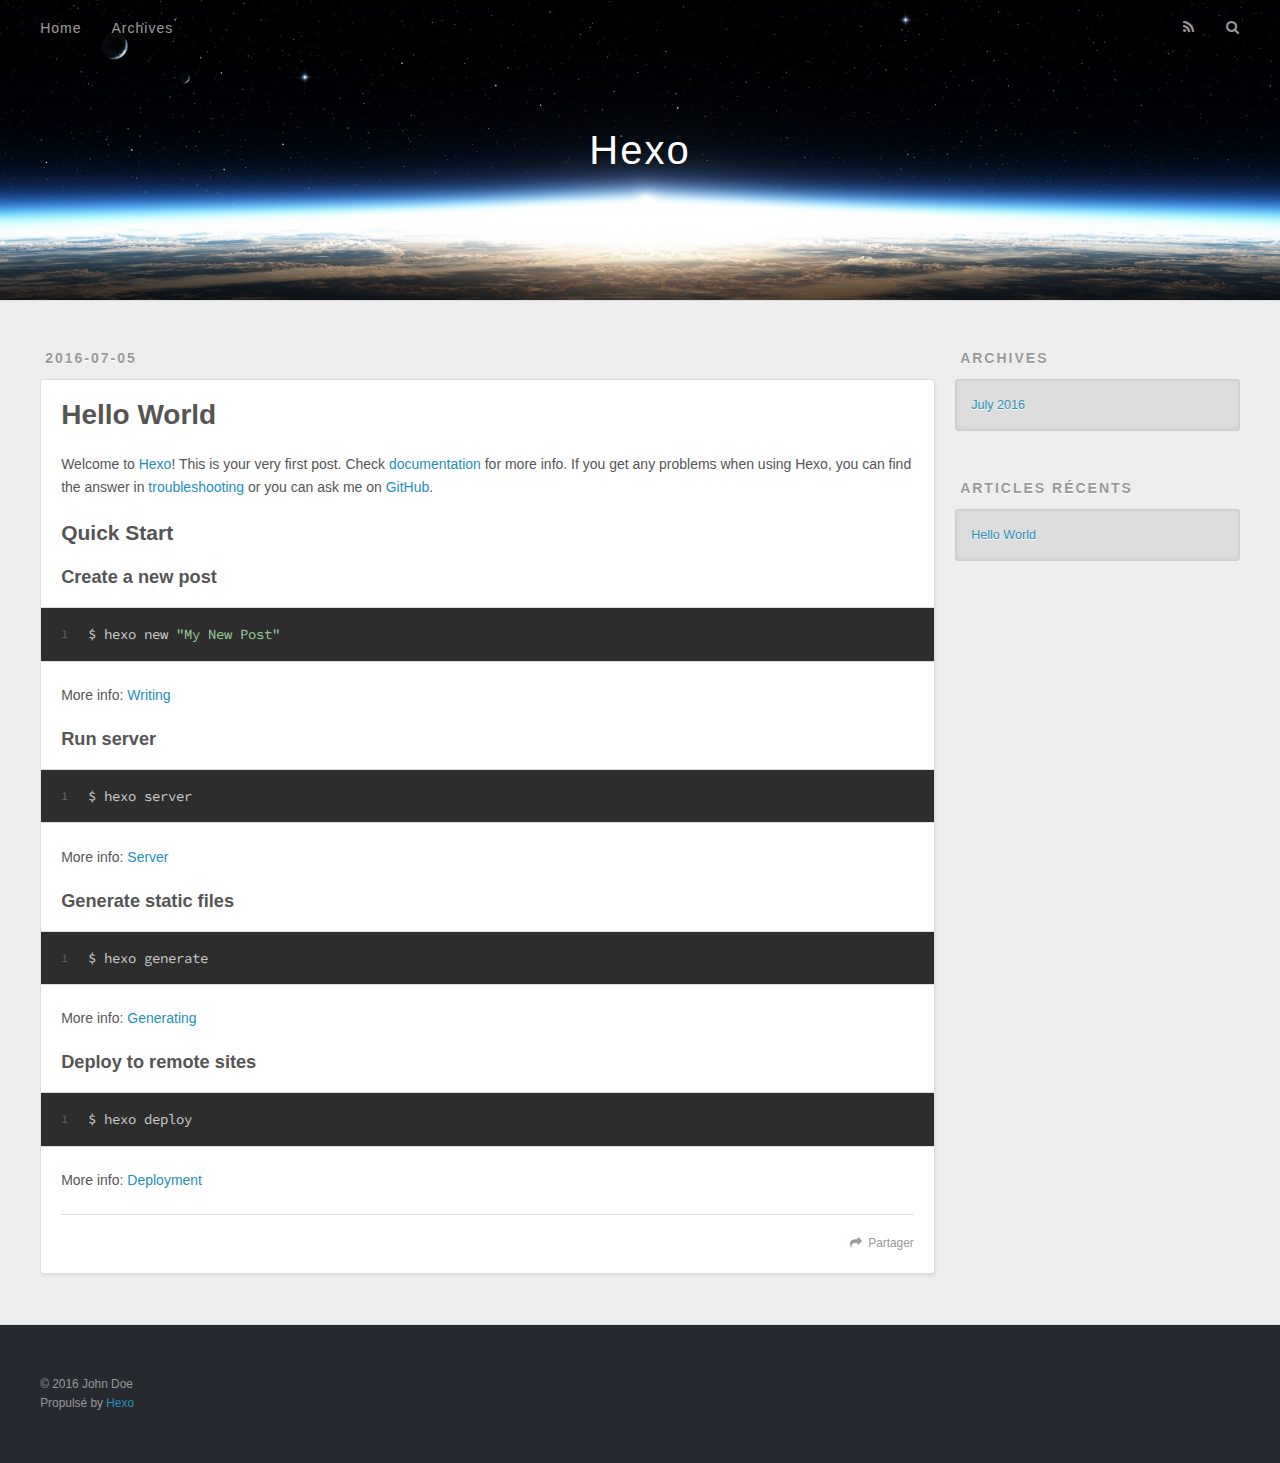
<file: index.html>
<!DOCTYPE html>
<html>
<head>
  <meta charset="utf-8">
  
  <title>Hexo</title>
  <meta name="viewport" content="width=device-width, initial-scale=1, maximum-scale=1">
  <meta property="og:type" content="website">
<meta property="og:title" content="Hexo">
<meta property="og:url" content="http://yoursite.com/index.html">
<meta property="og:site_name" content="Hexo">
<meta name="twitter:card" content="summary">
<meta name="twitter:title" content="Hexo">
  
    <link rel="alternate" href="/atom.xml" title="Hexo" type="application/atom+xml">
  
  
    <link rel="icon" href="/favicon.png">
  
  
    <link href="//fonts.googleapis.com/css?family=Source+Code+Pro" rel="stylesheet" type="text/css">
  
  <link rel="stylesheet" href="/css/style.css">
  

</head>

<body>
  <div id="container">
    <div id="wrap">
      <header id="header">
  <div id="banner"></div>
  <div id="header-outer" class="outer">
    <div id="header-title" class="inner">
      <h1 id="logo-wrap">
        <a href="/" id="logo">Hexo</a>
      </h1>
      
    </div>
    <div id="header-inner" class="inner">
      <nav id="main-nav">
        <a id="main-nav-toggle" class="nav-icon"></a>
        
          <a class="main-nav-link" href="/">Home</a>
        
          <a class="main-nav-link" href="/archives">Archives</a>
        
      </nav>
      <nav id="sub-nav">
        
          <a id="nav-rss-link" class="nav-icon" href="/atom.xml" title="Flux RSS"></a>
        
        <a id="nav-search-btn" class="nav-icon" title="Rechercher"></a>
      </nav>
      <div id="search-form-wrap">
        <form action="//google.com/search" method="get" accept-charset="UTF-8" class="search-form"><input type="search" name="q" results="0" class="search-form-input" placeholder="Search"><button type="submit" class="search-form-submit">&#xF002;</button><input type="hidden" name="sitesearch" value="http://yoursite.com"></form>
      </div>
    </div>
  </div>
</header>
      <div class="outer">
        <section id="main">
  
    <article id="post-hello-world" class="article article-type-post" itemscope itemprop="blogPost">
  <div class="article-meta">
    <a href="/2016/07/05/hello-world/" class="article-date">
  <time datetime="2016-07-05T01:57:04.164Z" itemprop="datePublished">2016-07-05</time>
</a>
    
  </div>
  <div class="article-inner">
    
    
      <header class="article-header">
        
  
    <h1 itemprop="name">
      <a class="article-title" href="/2016/07/05/hello-world/">Hello World</a>
    </h1>
  

      </header>
    
    <div class="article-entry" itemprop="articleBody">
      
        <p>Welcome to <a href="https://hexo.io/" target="_blank" rel="external">Hexo</a>! This is your very first post. Check <a href="https://hexo.io/docs/" target="_blank" rel="external">documentation</a> for more info. If you get any problems when using Hexo, you can find the answer in <a href="https://hexo.io/docs/troubleshooting.html" target="_blank" rel="external">troubleshooting</a> or you can ask me on <a href="https://github.com/hexojs/hexo/issues" target="_blank" rel="external">GitHub</a>.</p>
<h2 id="Quick-Start"><a href="#Quick-Start" class="headerlink" title="Quick Start"></a>Quick Start</h2><h3 id="Create-a-new-post"><a href="#Create-a-new-post" class="headerlink" title="Create a new post"></a>Create a new post</h3><figure class="highlight bash"><table><tr><td class="gutter"><pre><div class="line">1</div></pre></td><td class="code"><pre><div class="line">$ hexo new <span class="string">"My New Post"</span></div></pre></td></tr></table></figure>
<p>More info: <a href="https://hexo.io/docs/writing.html" target="_blank" rel="external">Writing</a></p>
<h3 id="Run-server"><a href="#Run-server" class="headerlink" title="Run server"></a>Run server</h3><figure class="highlight bash"><table><tr><td class="gutter"><pre><div class="line">1</div></pre></td><td class="code"><pre><div class="line">$ hexo server</div></pre></td></tr></table></figure>
<p>More info: <a href="https://hexo.io/docs/server.html" target="_blank" rel="external">Server</a></p>
<h3 id="Generate-static-files"><a href="#Generate-static-files" class="headerlink" title="Generate static files"></a>Generate static files</h3><figure class="highlight bash"><table><tr><td class="gutter"><pre><div class="line">1</div></pre></td><td class="code"><pre><div class="line">$ hexo generate</div></pre></td></tr></table></figure>
<p>More info: <a href="https://hexo.io/docs/generating.html" target="_blank" rel="external">Generating</a></p>
<h3 id="Deploy-to-remote-sites"><a href="#Deploy-to-remote-sites" class="headerlink" title="Deploy to remote sites"></a>Deploy to remote sites</h3><figure class="highlight bash"><table><tr><td class="gutter"><pre><div class="line">1</div></pre></td><td class="code"><pre><div class="line">$ hexo deploy</div></pre></td></tr></table></figure>
<p>More info: <a href="https://hexo.io/docs/deployment.html" target="_blank" rel="external">Deployment</a></p>

      
    </div>
    <footer class="article-footer">
      <a data-url="http://yoursite.com/2016/07/05/hello-world/" data-id="ciq8wbolp0000ks9uzpxs6d3t" class="article-share-link">Partager</a>
      
      
    </footer>
  </div>
  
</article>


  

</section>
        
          <aside id="sidebar">
  
    

  
    

  
    
  
    
  <div class="widget-wrap">
    <h3 class="widget-title">Archives</h3>
    <div class="widget">
      <ul class="archive-list"><li class="archive-list-item"><a class="archive-list-link" href="/archives/2016/07/">July 2016</a></li></ul>
    </div>
  </div>


  
    
  <div class="widget-wrap">
    <h3 class="widget-title">Articles récents</h3>
    <div class="widget">
      <ul>
        
          <li>
            <a href="/2016/07/05/hello-world/">Hello World</a>
          </li>
        
      </ul>
    </div>
  </div>

  
</aside>
        
      </div>
      <footer id="footer">
  
  <div class="outer">
    <div id="footer-info" class="inner">
      &copy; 2016 John Doe<br>
      Propulsé by <a href="http://hexo.io/" target="_blank">Hexo</a>
    </div>
  </div>
</footer>
    </div>
    <nav id="mobile-nav">
  
    <a href="/" class="mobile-nav-link">Home</a>
  
    <a href="/archives" class="mobile-nav-link">Archives</a>
  
</nav>
    

<script src="//ajax.googleapis.com/ajax/libs/jquery/2.0.3/jquery.min.js"></script>


  <link rel="stylesheet" href="/fancybox/jquery.fancybox.css">
  <script src="/fancybox/jquery.fancybox.pack.js"></script>


<script src="/js/script.js"></script>

  </div>
</body>
</html>
</file>
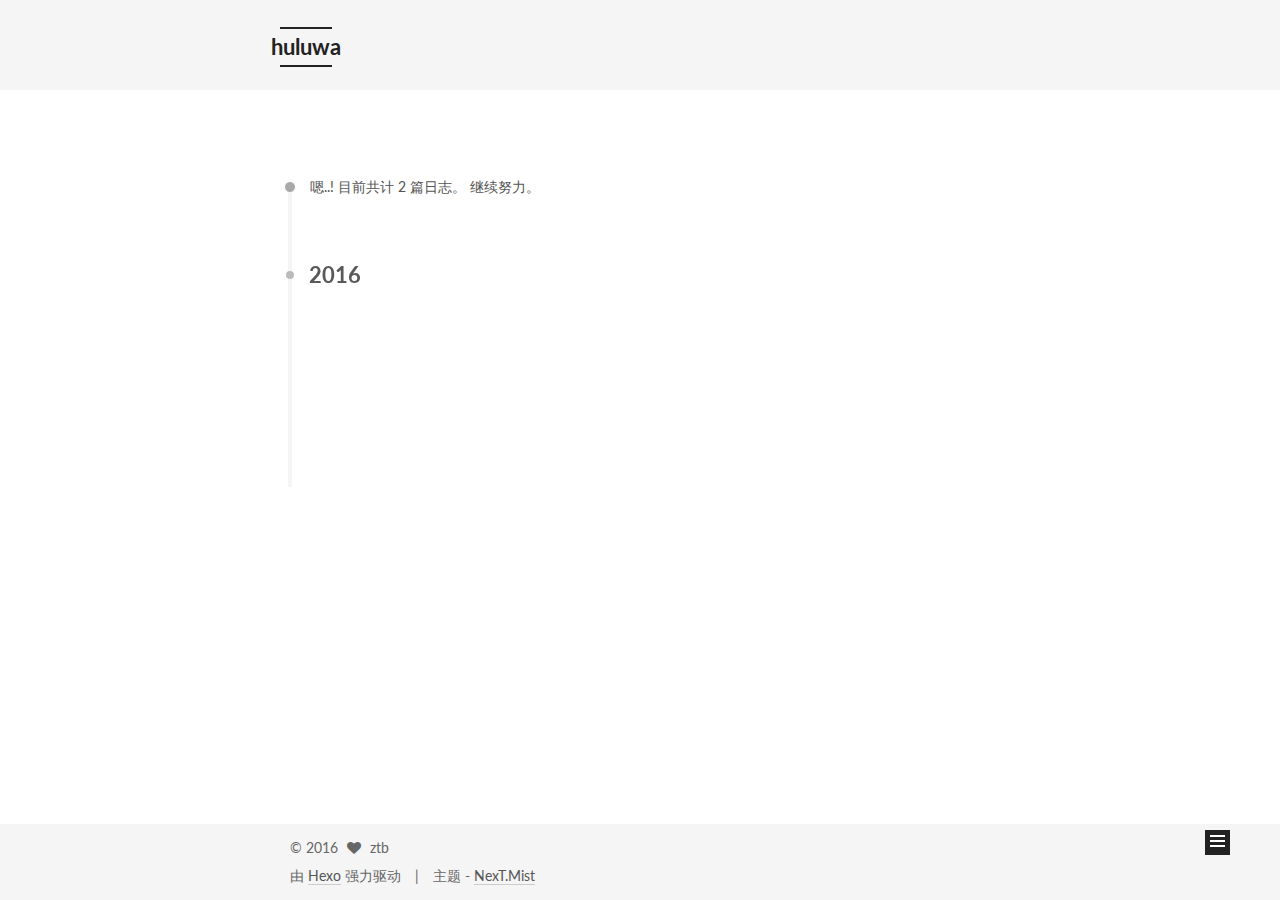
<file: archives/index.html>
<!doctype html>



  


<html class="theme-next mist use-motion">
<head>
  <meta charset="UTF-8"/>
<meta http-equiv="X-UA-Compatible" content="IE=edge,chrome=1" />
<meta name="viewport" content="width=device-width, initial-scale=1, maximum-scale=1"/>



<meta http-equiv="Cache-Control" content="no-transform" />
<meta http-equiv="Cache-Control" content="no-siteapp" />












  
  
  <link href="/vendors/fancybox/source/jquery.fancybox.css?v=2.1.5" rel="stylesheet" type="text/css" />




  
  
  
  

  
    
    
  

  

  

  

  

  
    
    
    <link href="//fonts.googleapis.com/css?family=Lato:300,300italic,400,400italic,700,700italic&subset=latin,latin-ext" rel="stylesheet" type="text/css">
  






<link href="/vendors/font-awesome/css/font-awesome.min.css?v=4.4.0" rel="stylesheet" type="text/css" />

<link href="/css/main.css?v=5.0.1" rel="stylesheet" type="text/css" />


  <meta name="keywords" content="Hexo, NexT" />








  <link rel="shortcut icon" type="image/x-icon" href="/favicon.ico?v=5.0.1" />






<meta name="description" content="不要拿我的益达！">
<meta property="og:type" content="website">
<meta property="og:title" content="huluwa">
<meta property="og:url" content="http://yoursite.com/archives/index.html">
<meta property="og:site_name" content="huluwa">
<meta property="og:description" content="不要拿我的益达！">
<meta name="twitter:card" content="summary">
<meta name="twitter:title" content="huluwa">
<meta name="twitter:description" content="不要拿我的益达！">



<script type="text/javascript" id="hexo.configuration">
  var NexT = window.NexT || {};
  var CONFIG = {
    scheme: 'Mist',
    sidebar: {"position":"left","display":"post"},
    fancybox: true,
    motion: true,
    duoshuo: {
      userId: 0,
      author: '博主'
    }
  };
</script>




  <link rel="canonical" href="http://yoursite.com/archives/"/>

  <title> 归档 | huluwa </title>
</head>

<body itemscope itemtype="http://schema.org/WebPage" lang="zh-Hans">

  










  
  
    
  

  <div class="container one-collumn sidebar-position-left  page-archive  ">
    <div class="headband"></div>

    <header id="header" class="header" itemscope itemtype="http://schema.org/WPHeader">
      <div class="header-inner"><div class="site-meta ">
  

  <div class="custom-logo-site-title">
    <a href="/"  class="brand" rel="start">
      <span class="logo-line-before"><i></i></span>
      <span class="site-title">huluwa</span>
      <span class="logo-line-after"><i></i></span>
    </a>
  </div>
  <p class="site-subtitle"></p>
</div>

<div class="site-nav-toggle">
  <button>
    <span class="btn-bar"></span>
    <span class="btn-bar"></span>
    <span class="btn-bar"></span>
  </button>
</div>

<nav class="site-nav">
  

  
    <ul id="menu" class="menu">
      
        
        <li class="menu-item menu-item-home">
          <a href="/" rel="section">
            
              <i class="menu-item-icon fa fa-fw fa-home"></i> <br />
            
            首页
          </a>
        </li>
      
        
        <li class="menu-item menu-item-categories">
          <a href="/categories" rel="section">
            
              <i class="menu-item-icon fa fa-fw fa-th"></i> <br />
            
            分类
          </a>
        </li>
      
        
        <li class="menu-item menu-item-about">
          <a href="/about" rel="section">
            
              <i class="menu-item-icon fa fa-fw fa-user"></i> <br />
            
            关于
          </a>
        </li>
      
        
        <li class="menu-item menu-item-archives">
          <a href="/archives" rel="section">
            
              <i class="menu-item-icon fa fa-fw fa-archive"></i> <br />
            
            归档
          </a>
        </li>
      
        
        <li class="menu-item menu-item-tags">
          <a href="/tags" rel="section">
            
              <i class="menu-item-icon fa fa-fw fa-tags"></i> <br />
            
            标签
          </a>
        </li>
      

      
    </ul>
  

  
</nav>

 </div>
    </header>

    <main id="main" class="main">
      <div class="main-inner">
        <div class="content-wrap">
          <div id="content" class="content">
            

  <section id="posts" class="posts-collapse">
    <span class="archive-move-on"></span>

    <span class="archive-page-counter">
      
      
      
        
      
      嗯..! 目前共计 2 篇日志。 继续努力。
    </span>

    

      
      
      

      
        
        <div class="collection-title">
          <h2 class="archive-year motion-element" id="archive-year-2016">2016</h2>
        </div>
      
      

      

  <article class="post post-type-normal" itemscope itemtype="http://schema.org/Article">
    <header class="post-header">

      <h1 class="post-title">
        
            <a class="post-title-link" href="/2016/07/05/markdownnnnnnn/" itemprop="url">
              
                <span itemprop="name">markdown学习</span>
              
            </a>
        
      </h1>

      <div class="post-meta">
        <time class="post-time" itemprop="dateCreated"
              datetime="2016-07-05T16:13:37+08:00"
              content="2016-07-05" >
          07-05
        </time>
      </div>

    </header>
  </article>



    

      
      
      

      
      

      

  <article class="post post-type-normal" itemscope itemtype="http://schema.org/Article">
    <header class="post-header">

      <h1 class="post-title">
        
            <a class="post-title-link" href="/2016/07/05/hello-world/" itemprop="url">
              
                <span itemprop="name">Hello World</span>
              
            </a>
        
      </h1>

      <div class="post-meta">
        <time class="post-time" itemprop="dateCreated"
              datetime="2016-07-05T09:57:04+08:00"
              content="2016-07-05" >
          07-05
        </time>
      </div>

    </header>
  </article>



    

  </section>

  



          </div>
          


          

        </div>
        
          
  
  <div class="sidebar-toggle">
    <div class="sidebar-toggle-line-wrap">
      <span class="sidebar-toggle-line sidebar-toggle-line-first"></span>
      <span class="sidebar-toggle-line sidebar-toggle-line-middle"></span>
      <span class="sidebar-toggle-line sidebar-toggle-line-last"></span>
    </div>
  </div>

  <aside id="sidebar" class="sidebar">
    <div class="sidebar-inner">

      

      

      <section class="site-overview sidebar-panel  sidebar-panel-active ">
        <div class="site-author motion-element" itemprop="author" itemscope itemtype="http://schema.org/Person">
          <img class="site-author-image" itemprop="image"
               src="/images/avatar.jpg"
               alt="ztb" />
          <p class="site-author-name" itemprop="name">ztb</p>
          <p class="site-description motion-element" itemprop="description">不要拿我的益达！</p>
        </div>
        <nav class="site-state motion-element">
          <div class="site-state-item site-state-posts">
            <a href="/archives">
              <span class="site-state-item-count">2</span>
              <span class="site-state-item-name">日志</span>
            </a>
          </div>

          

          

        </nav>

        

        <div class="links-of-author motion-element">
          
            
              <span class="links-of-author-item">
                <a href="https://github.com/hu1uwa" target="_blank" title="GitHub">
                  
                    <i class="fa fa-fw fa-github"></i>
                  
                  GitHub
                </a>
              </span>
            
              <span class="links-of-author-item">
                <a href="http://weibo.com/2823082517/info" target="_blank" title="微博">
                  
                    <i class="fa fa-fw fa-weibo"></i>
                  
                  微博
                </a>
              </span>
            
          
        </div>

        
        

        
        

      </section>

      

    </div>
  </aside>


        
      </div>
    </main>

    <footer id="footer" class="footer">
      <div class="footer-inner">
        <div class="copyright" >
  
  &copy; 
  <span itemprop="copyrightYear">2016</span>
  <span class="with-love">
    <i class="fa fa-heart"></i>
  </span>
  <span class="author" itemprop="copyrightHolder">ztb</span>
</div>

<div class="powered-by">
  由 <a class="theme-link" href="http://hexo.io">Hexo</a> 强力驱动
</div>

<div class="theme-info">
  主题 -
  <a class="theme-link" href="https://github.com/iissnan/hexo-theme-next">
    NexT.Mist
  </a>
</div>

        

        
      </div>
    </footer>

    <div class="back-to-top">
      <i class="fa fa-arrow-up"></i>
    </div>
  </div>

  

<script type="text/javascript">
  if (Object.prototype.toString.call(window.Promise) !== '[object Function]') {
    window.Promise = null;
  }
</script>









  



  
  <script type="text/javascript" src="/vendors/jquery/index.js?v=2.1.3"></script>

  
  <script type="text/javascript" src="/vendors/fastclick/lib/fastclick.min.js?v=1.0.6"></script>

  
  <script type="text/javascript" src="/vendors/jquery_lazyload/jquery.lazyload.js?v=1.9.7"></script>

  
  <script type="text/javascript" src="/vendors/velocity/velocity.min.js?v=1.2.1"></script>

  
  <script type="text/javascript" src="/vendors/velocity/velocity.ui.min.js?v=1.2.1"></script>

  
  <script type="text/javascript" src="/vendors/fancybox/source/jquery.fancybox.pack.js?v=2.1.5"></script>


  


  <script type="text/javascript" src="/js/src/utils.js?v=5.0.1"></script>

  <script type="text/javascript" src="/js/src/motion.js?v=5.0.1"></script>



  
  

  
  
    <script type="text/javascript" id="motion.page.archive">
      $('.archive-year').velocity('transition.slideLeftIn');
    </script>
  


  


  <script type="text/javascript" src="/js/src/bootstrap.js?v=5.0.1"></script>



  



  




  
  
  

  

  

</body>
</html>
</file>
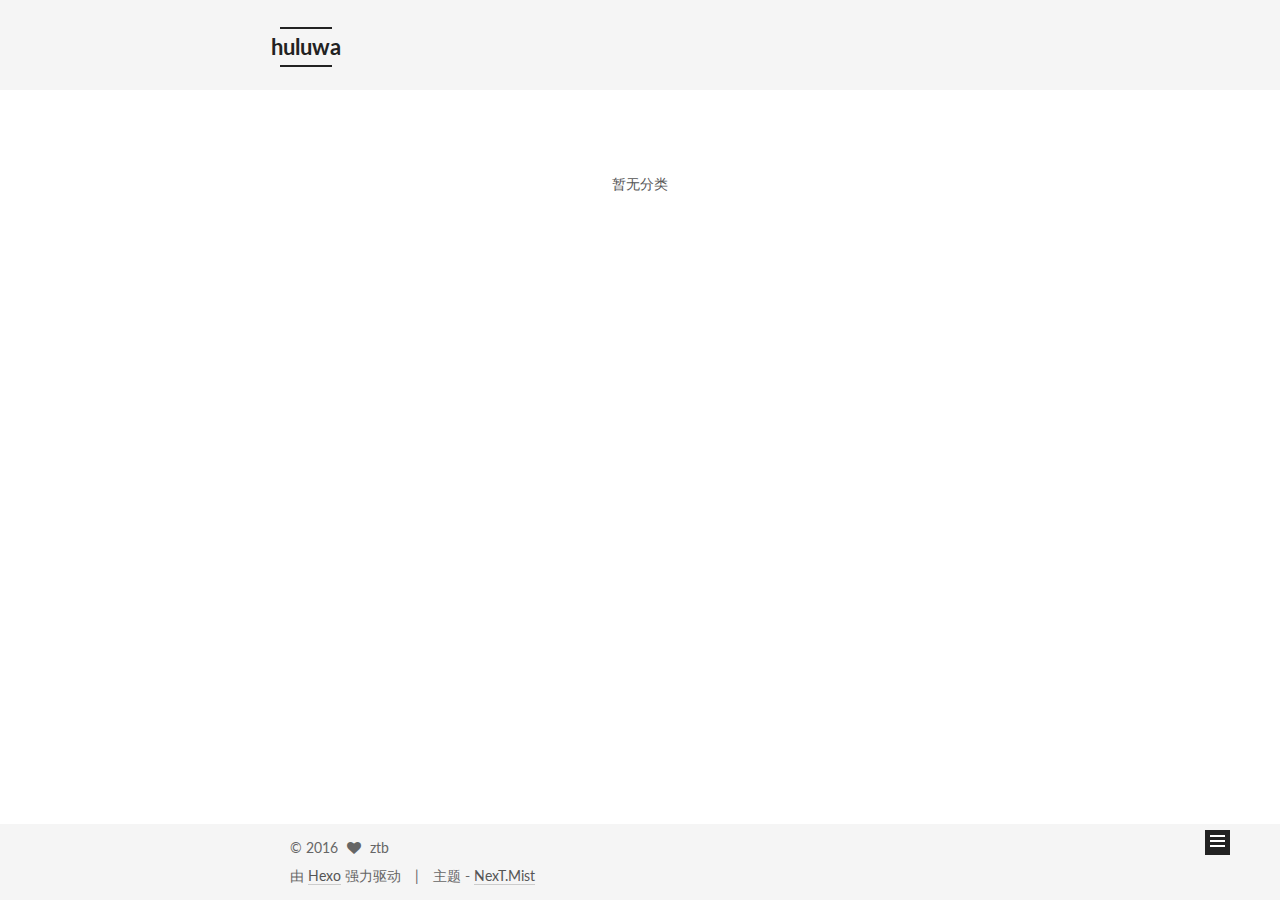
<file: categories/index.html>
<!doctype html>



  


<html class="theme-next mist use-motion">
<head>
  <meta charset="UTF-8"/>
<meta http-equiv="X-UA-Compatible" content="IE=edge,chrome=1" />
<meta name="viewport" content="width=device-width, initial-scale=1, maximum-scale=1"/>



<meta http-equiv="Cache-Control" content="no-transform" />
<meta http-equiv="Cache-Control" content="no-siteapp" />












  
  
  <link href="/vendors/fancybox/source/jquery.fancybox.css?v=2.1.5" rel="stylesheet" type="text/css" />




  
  
  
  

  
    
    
  

  

  

  

  

  
    
    
    <link href="//fonts.googleapis.com/css?family=Lato:300,300italic,400,400italic,700,700italic&subset=latin,latin-ext" rel="stylesheet" type="text/css">
  






<link href="/vendors/font-awesome/css/font-awesome.min.css?v=4.4.0" rel="stylesheet" type="text/css" />

<link href="/css/main.css?v=5.0.1" rel="stylesheet" type="text/css" />


  <meta name="keywords" content="Hexo, NexT" />








  <link rel="shortcut icon" type="image/x-icon" href="/favicon.ico?v=5.0.1" />






<meta name="description" content="不要拿我的益达！">
<meta property="og:type" content="website">
<meta property="og:title" content="categories">
<meta property="og:url" content="http://yoursite.com/categories/index.html">
<meta property="og:site_name" content="huluwa">
<meta property="og:description" content="不要拿我的益达！">
<meta property="og:updated_time" content="2016-07-05T06:48:20.617Z">
<meta name="twitter:card" content="summary">
<meta name="twitter:title" content="categories">
<meta name="twitter:description" content="不要拿我的益达！">



<script type="text/javascript" id="hexo.configuration">
  var NexT = window.NexT || {};
  var CONFIG = {
    scheme: 'Mist',
    sidebar: {"position":"left","display":"post"},
    fancybox: true,
    motion: true,
    duoshuo: {
      userId: 0,
      author: '博主'
    }
  };
</script>




  <link rel="canonical" href="http://yoursite.com/categories/"/>

  <title>
  

  
    分类 | huluwa
  
</title>
</head>

<body itemscope itemtype="http://schema.org/WebPage" lang="zh-Hans">

  










  
  
    
  

  <div class="container one-collumn sidebar-position-left  ">
    <div class="headband"></div>

    <header id="header" class="header" itemscope itemtype="http://schema.org/WPHeader">
      <div class="header-inner"><div class="site-meta ">
  

  <div class="custom-logo-site-title">
    <a href="/"  class="brand" rel="start">
      <span class="logo-line-before"><i></i></span>
      <span class="site-title">huluwa</span>
      <span class="logo-line-after"><i></i></span>
    </a>
  </div>
  <p class="site-subtitle"></p>
</div>

<div class="site-nav-toggle">
  <button>
    <span class="btn-bar"></span>
    <span class="btn-bar"></span>
    <span class="btn-bar"></span>
  </button>
</div>

<nav class="site-nav">
  

  
    <ul id="menu" class="menu">
      
        
        <li class="menu-item menu-item-home">
          <a href="/" rel="section">
            
              <i class="menu-item-icon fa fa-fw fa-home"></i> <br />
            
            首页
          </a>
        </li>
      
        
        <li class="menu-item menu-item-categories">
          <a href="/categories" rel="section">
            
              <i class="menu-item-icon fa fa-fw fa-th"></i> <br />
            
            分类
          </a>
        </li>
      
        
        <li class="menu-item menu-item-about">
          <a href="/about" rel="section">
            
              <i class="menu-item-icon fa fa-fw fa-user"></i> <br />
            
            关于
          </a>
        </li>
      
        
        <li class="menu-item menu-item-archives">
          <a href="/archives" rel="section">
            
              <i class="menu-item-icon fa fa-fw fa-archive"></i> <br />
            
            归档
          </a>
        </li>
      
        
        <li class="menu-item menu-item-tags">
          <a href="/tags" rel="section">
            
              <i class="menu-item-icon fa fa-fw fa-tags"></i> <br />
            
            标签
          </a>
        </li>
      

      
    </ul>
  

  
</nav>

 </div>
    </header>

    <main id="main" class="main">
      <div class="main-inner">
        <div class="content-wrap">
          <div id="content" class="content">
            

  <div id="posts" class="posts-expand">
    
    
      <div class="category-all-page">
        <div class="category-all-title">
            暂无分类
        </div>
        <div class="category-all">
          
        </div>
      </div>
    
  </div>


          </div>
          


          
  <div class="comments" id="comments">
    
  </div>


        </div>
        
          
  
  <div class="sidebar-toggle">
    <div class="sidebar-toggle-line-wrap">
      <span class="sidebar-toggle-line sidebar-toggle-line-first"></span>
      <span class="sidebar-toggle-line sidebar-toggle-line-middle"></span>
      <span class="sidebar-toggle-line sidebar-toggle-line-last"></span>
    </div>
  </div>

  <aside id="sidebar" class="sidebar">
    <div class="sidebar-inner">

      

      

      <section class="site-overview sidebar-panel  sidebar-panel-active ">
        <div class="site-author motion-element" itemprop="author" itemscope itemtype="http://schema.org/Person">
          <img class="site-author-image" itemprop="image"
               src="/images/avatar.jpg"
               alt="ztb" />
          <p class="site-author-name" itemprop="name">ztb</p>
          <p class="site-description motion-element" itemprop="description">不要拿我的益达！</p>
        </div>
        <nav class="site-state motion-element">
          <div class="site-state-item site-state-posts">
            <a href="/archives">
              <span class="site-state-item-count">2</span>
              <span class="site-state-item-name">日志</span>
            </a>
          </div>

          

          

        </nav>

        

        <div class="links-of-author motion-element">
          
            
              <span class="links-of-author-item">
                <a href="https://github.com/hu1uwa" target="_blank" title="GitHub">
                  
                    <i class="fa fa-fw fa-github"></i>
                  
                  GitHub
                </a>
              </span>
            
              <span class="links-of-author-item">
                <a href="http://weibo.com/2823082517/info" target="_blank" title="微博">
                  
                    <i class="fa fa-fw fa-weibo"></i>
                  
                  微博
                </a>
              </span>
            
          
        </div>

        
        

        
        

      </section>

      

    </div>
  </aside>


        
      </div>
    </main>

    <footer id="footer" class="footer">
      <div class="footer-inner">
        <div class="copyright" >
  
  &copy; 
  <span itemprop="copyrightYear">2016</span>
  <span class="with-love">
    <i class="fa fa-heart"></i>
  </span>
  <span class="author" itemprop="copyrightHolder">ztb</span>
</div>

<div class="powered-by">
  由 <a class="theme-link" href="http://hexo.io">Hexo</a> 强力驱动
</div>

<div class="theme-info">
  主题 -
  <a class="theme-link" href="https://github.com/iissnan/hexo-theme-next">
    NexT.Mist
  </a>
</div>

        

        
      </div>
    </footer>

    <div class="back-to-top">
      <i class="fa fa-arrow-up"></i>
    </div>
  </div>

  

<script type="text/javascript">
  if (Object.prototype.toString.call(window.Promise) !== '[object Function]') {
    window.Promise = null;
  }
</script>









  



  
  <script type="text/javascript" src="/vendors/jquery/index.js?v=2.1.3"></script>

  
  <script type="text/javascript" src="/vendors/fastclick/lib/fastclick.min.js?v=1.0.6"></script>

  
  <script type="text/javascript" src="/vendors/jquery_lazyload/jquery.lazyload.js?v=1.9.7"></script>

  
  <script type="text/javascript" src="/vendors/velocity/velocity.min.js?v=1.2.1"></script>

  
  <script type="text/javascript" src="/vendors/velocity/velocity.ui.min.js?v=1.2.1"></script>

  
  <script type="text/javascript" src="/vendors/fancybox/source/jquery.fancybox.pack.js?v=2.1.5"></script>


  


  <script type="text/javascript" src="/js/src/utils.js?v=5.0.1"></script>

  <script type="text/javascript" src="/js/src/motion.js?v=5.0.1"></script>



  
  

  

  


  <script type="text/javascript" src="/js/src/bootstrap.js?v=5.0.1"></script>



  



  




  
  
  

  

  

</body>
</html>
</file>
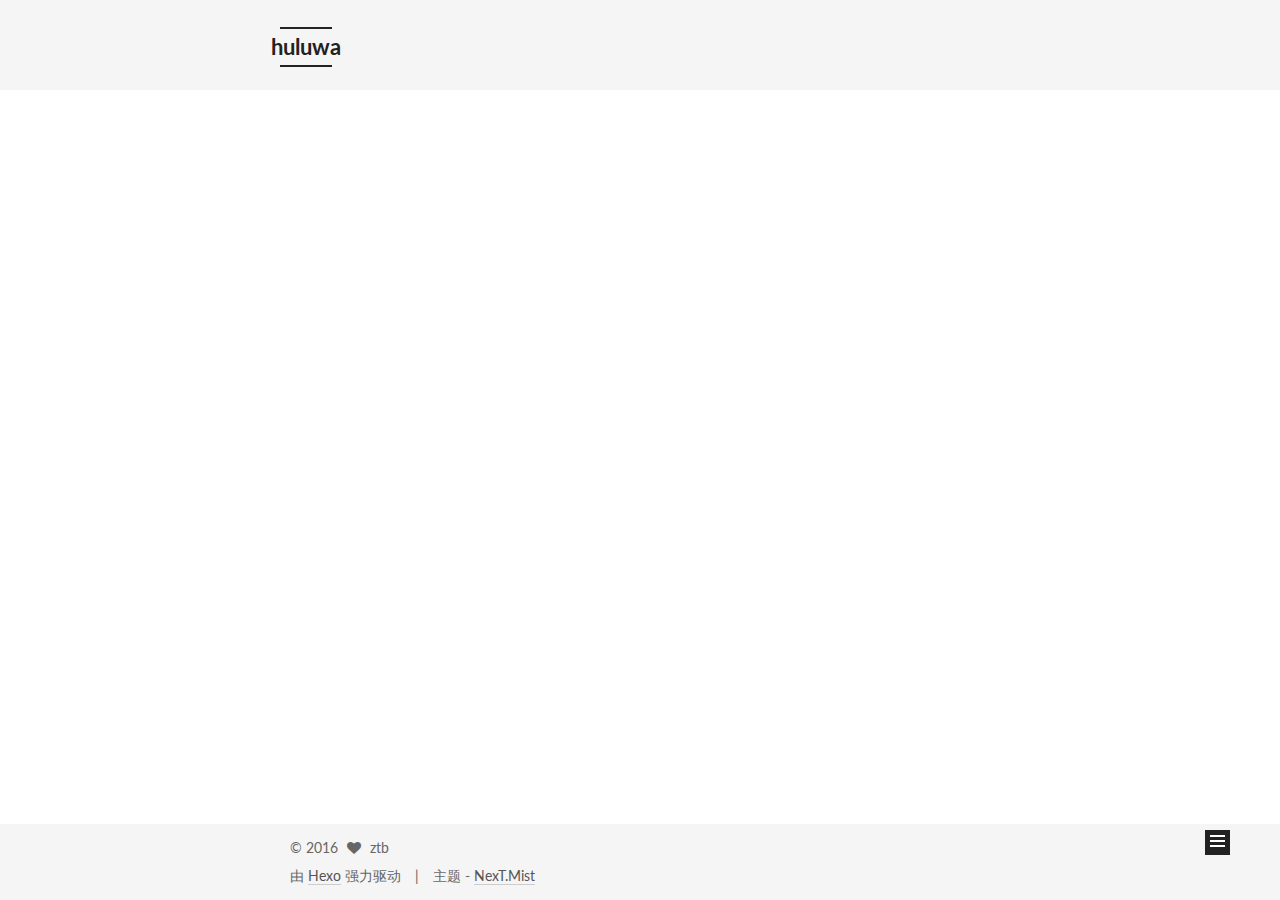
<file: tags/index.html>
<!doctype html>



  


<html class="theme-next mist use-motion">
<head>
  <meta charset="UTF-8"/>
<meta http-equiv="X-UA-Compatible" content="IE=edge,chrome=1" />
<meta name="viewport" content="width=device-width, initial-scale=1, maximum-scale=1"/>



<meta http-equiv="Cache-Control" content="no-transform" />
<meta http-equiv="Cache-Control" content="no-siteapp" />












  
  
  <link href="/vendors/fancybox/source/jquery.fancybox.css?v=2.1.5" rel="stylesheet" type="text/css" />




  
  
  
  

  
    
    
  

  

  

  

  

  
    
    
    <link href="//fonts.googleapis.com/css?family=Lato:300,300italic,400,400italic,700,700italic&subset=latin,latin-ext" rel="stylesheet" type="text/css">
  






<link href="/vendors/font-awesome/css/font-awesome.min.css?v=4.4.0" rel="stylesheet" type="text/css" />

<link href="/css/main.css?v=5.0.1" rel="stylesheet" type="text/css" />


  <meta name="keywords" content="Hexo, NexT" />








  <link rel="shortcut icon" type="image/x-icon" href="/favicon.ico?v=5.0.1" />






<meta name="description" content="不要拿我的益达！">
<meta property="og:type" content="website">
<meta property="og:title" content="tags">
<meta property="og:url" content="http://yoursite.com/tags/index.html">
<meta property="og:site_name" content="huluwa">
<meta property="og:description" content="不要拿我的益达！">
<meta property="og:updated_time" content="2016-07-05T06:36:07.912Z">
<meta name="twitter:card" content="summary">
<meta name="twitter:title" content="tags">
<meta name="twitter:description" content="不要拿我的益达！">



<script type="text/javascript" id="hexo.configuration">
  var NexT = window.NexT || {};
  var CONFIG = {
    scheme: 'Mist',
    sidebar: {"position":"left","display":"post"},
    fancybox: true,
    motion: true,
    duoshuo: {
      userId: 0,
      author: '博主'
    }
  };
</script>




  <link rel="canonical" href="http://yoursite.com/tags/"/>

  <title>
  

  
    tags | huluwa
  
</title>
</head>

<body itemscope itemtype="http://schema.org/WebPage" lang="zh-Hans">

  










  
  
    
  

  <div class="container one-collumn sidebar-position-left  ">
    <div class="headband"></div>

    <header id="header" class="header" itemscope itemtype="http://schema.org/WPHeader">
      <div class="header-inner"><div class="site-meta ">
  

  <div class="custom-logo-site-title">
    <a href="/"  class="brand" rel="start">
      <span class="logo-line-before"><i></i></span>
      <span class="site-title">huluwa</span>
      <span class="logo-line-after"><i></i></span>
    </a>
  </div>
  <p class="site-subtitle"></p>
</div>

<div class="site-nav-toggle">
  <button>
    <span class="btn-bar"></span>
    <span class="btn-bar"></span>
    <span class="btn-bar"></span>
  </button>
</div>

<nav class="site-nav">
  

  
    <ul id="menu" class="menu">
      
        
        <li class="menu-item menu-item-home">
          <a href="/" rel="section">
            
              <i class="menu-item-icon fa fa-fw fa-home"></i> <br />
            
            首页
          </a>
        </li>
      
        
        <li class="menu-item menu-item-categories">
          <a href="/categories" rel="section">
            
              <i class="menu-item-icon fa fa-fw fa-th"></i> <br />
            
            分类
          </a>
        </li>
      
        
        <li class="menu-item menu-item-about">
          <a href="/about" rel="section">
            
              <i class="menu-item-icon fa fa-fw fa-user"></i> <br />
            
            关于
          </a>
        </li>
      
        
        <li class="menu-item menu-item-archives">
          <a href="/archives" rel="section">
            
              <i class="menu-item-icon fa fa-fw fa-archive"></i> <br />
            
            归档
          </a>
        </li>
      
        
        <li class="menu-item menu-item-tags">
          <a href="/tags" rel="section">
            
              <i class="menu-item-icon fa fa-fw fa-tags"></i> <br />
            
            标签
          </a>
        </li>
      

      
    </ul>
  

  
</nav>

 </div>
    </header>

    <main id="main" class="main">
      <div class="main-inner">
        <div class="content-wrap">
          <div id="content" class="content">
            

  <div id="posts" class="posts-expand">
    
    
      
    
  </div>


          </div>
          


          
  <div class="comments" id="comments">
    
  </div>


        </div>
        
          
  
  <div class="sidebar-toggle">
    <div class="sidebar-toggle-line-wrap">
      <span class="sidebar-toggle-line sidebar-toggle-line-first"></span>
      <span class="sidebar-toggle-line sidebar-toggle-line-middle"></span>
      <span class="sidebar-toggle-line sidebar-toggle-line-last"></span>
    </div>
  </div>

  <aside id="sidebar" class="sidebar">
    <div class="sidebar-inner">

      

      

      <section class="site-overview sidebar-panel  sidebar-panel-active ">
        <div class="site-author motion-element" itemprop="author" itemscope itemtype="http://schema.org/Person">
          <img class="site-author-image" itemprop="image"
               src="/images/avatar.jpg"
               alt="ztb" />
          <p class="site-author-name" itemprop="name">ztb</p>
          <p class="site-description motion-element" itemprop="description">不要拿我的益达！</p>
        </div>
        <nav class="site-state motion-element">
          <div class="site-state-item site-state-posts">
            <a href="/archives">
              <span class="site-state-item-count">2</span>
              <span class="site-state-item-name">日志</span>
            </a>
          </div>

          

          

        </nav>

        

        <div class="links-of-author motion-element">
          
            
              <span class="links-of-author-item">
                <a href="https://github.com/hu1uwa" target="_blank" title="GitHub">
                  
                    <i class="fa fa-fw fa-github"></i>
                  
                  GitHub
                </a>
              </span>
            
              <span class="links-of-author-item">
                <a href="http://weibo.com/2823082517/info" target="_blank" title="微博">
                  
                    <i class="fa fa-fw fa-weibo"></i>
                  
                  微博
                </a>
              </span>
            
          
        </div>

        
        

        
        

      </section>

      

    </div>
  </aside>


        
      </div>
    </main>

    <footer id="footer" class="footer">
      <div class="footer-inner">
        <div class="copyright" >
  
  &copy; 
  <span itemprop="copyrightYear">2016</span>
  <span class="with-love">
    <i class="fa fa-heart"></i>
  </span>
  <span class="author" itemprop="copyrightHolder">ztb</span>
</div>

<div class="powered-by">
  由 <a class="theme-link" href="http://hexo.io">Hexo</a> 强力驱动
</div>

<div class="theme-info">
  主题 -
  <a class="theme-link" href="https://github.com/iissnan/hexo-theme-next">
    NexT.Mist
  </a>
</div>

        

        
      </div>
    </footer>

    <div class="back-to-top">
      <i class="fa fa-arrow-up"></i>
    </div>
  </div>

  

<script type="text/javascript">
  if (Object.prototype.toString.call(window.Promise) !== '[object Function]') {
    window.Promise = null;
  }
</script>









  



  
  <script type="text/javascript" src="/vendors/jquery/index.js?v=2.1.3"></script>

  
  <script type="text/javascript" src="/vendors/fastclick/lib/fastclick.min.js?v=1.0.6"></script>

  
  <script type="text/javascript" src="/vendors/jquery_lazyload/jquery.lazyload.js?v=1.9.7"></script>

  
  <script type="text/javascript" src="/vendors/velocity/velocity.min.js?v=1.2.1"></script>

  
  <script type="text/javascript" src="/vendors/velocity/velocity.ui.min.js?v=1.2.1"></script>

  
  <script type="text/javascript" src="/vendors/fancybox/source/jquery.fancybox.pack.js?v=2.1.5"></script>


  


  <script type="text/javascript" src="/js/src/utils.js?v=5.0.1"></script>

  <script type="text/javascript" src="/js/src/motion.js?v=5.0.1"></script>



  
  

  

  


  <script type="text/javascript" src="/js/src/bootstrap.js?v=5.0.1"></script>



  



  




  
  
  

  

  

</body>
</html>
</file>
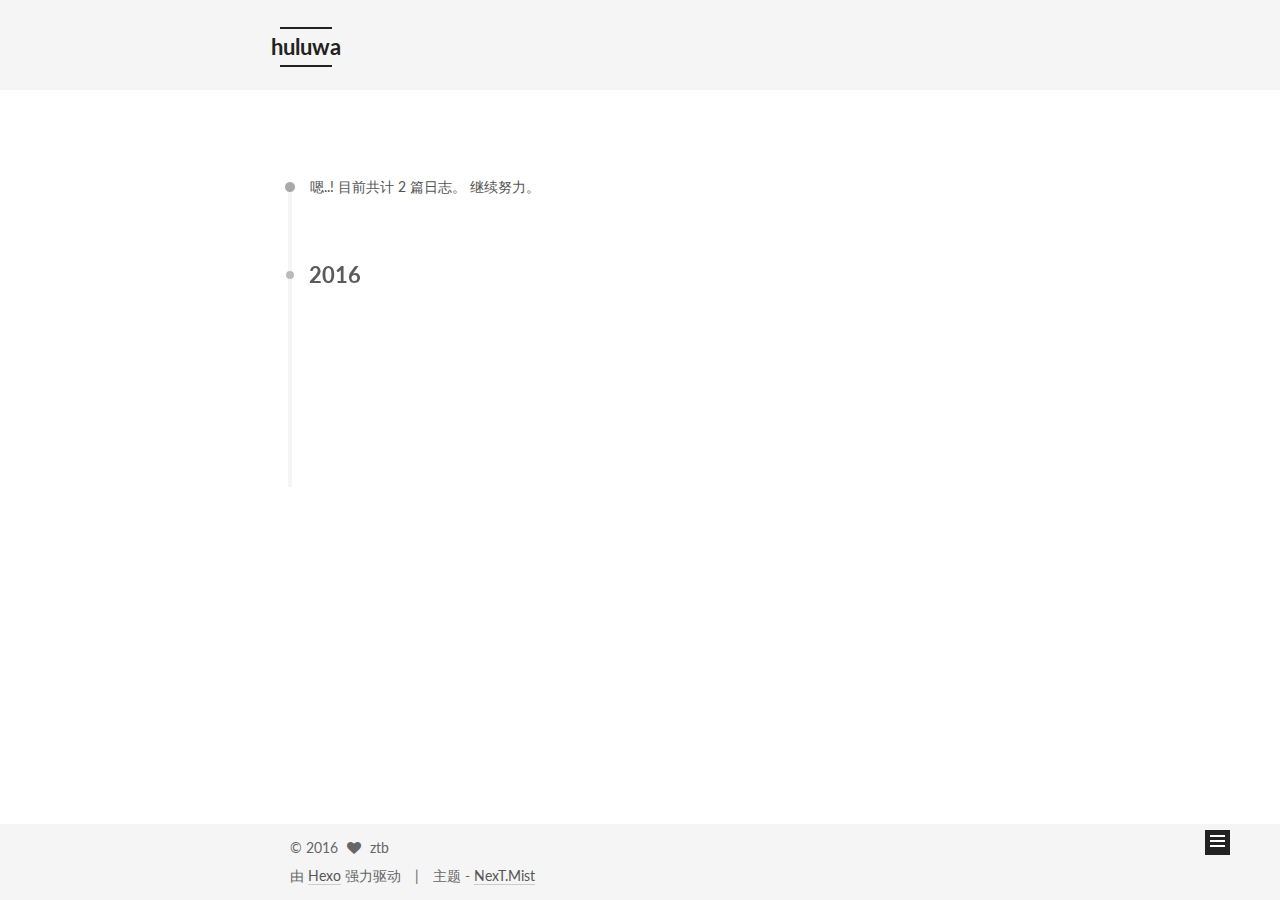
<file: archives/2016/index.html>
<!doctype html>



  


<html class="theme-next mist use-motion">
<head>
  <meta charset="UTF-8"/>
<meta http-equiv="X-UA-Compatible" content="IE=edge,chrome=1" />
<meta name="viewport" content="width=device-width, initial-scale=1, maximum-scale=1"/>



<meta http-equiv="Cache-Control" content="no-transform" />
<meta http-equiv="Cache-Control" content="no-siteapp" />












  
  
  <link href="/vendors/fancybox/source/jquery.fancybox.css?v=2.1.5" rel="stylesheet" type="text/css" />




  
  
  
  

  
    
    
  

  

  

  

  

  
    
    
    <link href="//fonts.googleapis.com/css?family=Lato:300,300italic,400,400italic,700,700italic&subset=latin,latin-ext" rel="stylesheet" type="text/css">
  






<link href="/vendors/font-awesome/css/font-awesome.min.css?v=4.4.0" rel="stylesheet" type="text/css" />

<link href="/css/main.css?v=5.0.1" rel="stylesheet" type="text/css" />


  <meta name="keywords" content="Hexo, NexT" />








  <link rel="shortcut icon" type="image/x-icon" href="/favicon.ico?v=5.0.1" />






<meta name="description" content="不要拿我的益达！">
<meta property="og:type" content="website">
<meta property="og:title" content="huluwa">
<meta property="og:url" content="http://yoursite.com/archives/2016/index.html">
<meta property="og:site_name" content="huluwa">
<meta property="og:description" content="不要拿我的益达！">
<meta name="twitter:card" content="summary">
<meta name="twitter:title" content="huluwa">
<meta name="twitter:description" content="不要拿我的益达！">



<script type="text/javascript" id="hexo.configuration">
  var NexT = window.NexT || {};
  var CONFIG = {
    scheme: 'Mist',
    sidebar: {"position":"left","display":"post"},
    fancybox: true,
    motion: true,
    duoshuo: {
      userId: 0,
      author: '博主'
    }
  };
</script>




  <link rel="canonical" href="http://yoursite.com/archives/2016/"/>

  <title> 归档 | huluwa </title>
</head>

<body itemscope itemtype="http://schema.org/WebPage" lang="zh-Hans">

  










  
  
    
  

  <div class="container one-collumn sidebar-position-left  page-archive  ">
    <div class="headband"></div>

    <header id="header" class="header" itemscope itemtype="http://schema.org/WPHeader">
      <div class="header-inner"><div class="site-meta ">
  

  <div class="custom-logo-site-title">
    <a href="/"  class="brand" rel="start">
      <span class="logo-line-before"><i></i></span>
      <span class="site-title">huluwa</span>
      <span class="logo-line-after"><i></i></span>
    </a>
  </div>
  <p class="site-subtitle"></p>
</div>

<div class="site-nav-toggle">
  <button>
    <span class="btn-bar"></span>
    <span class="btn-bar"></span>
    <span class="btn-bar"></span>
  </button>
</div>

<nav class="site-nav">
  

  
    <ul id="menu" class="menu">
      
        
        <li class="menu-item menu-item-home">
          <a href="/" rel="section">
            
              <i class="menu-item-icon fa fa-fw fa-home"></i> <br />
            
            首页
          </a>
        </li>
      
        
        <li class="menu-item menu-item-categories">
          <a href="/categories" rel="section">
            
              <i class="menu-item-icon fa fa-fw fa-th"></i> <br />
            
            分类
          </a>
        </li>
      
        
        <li class="menu-item menu-item-about">
          <a href="/about" rel="section">
            
              <i class="menu-item-icon fa fa-fw fa-user"></i> <br />
            
            关于
          </a>
        </li>
      
        
        <li class="menu-item menu-item-archives">
          <a href="/archives" rel="section">
            
              <i class="menu-item-icon fa fa-fw fa-archive"></i> <br />
            
            归档
          </a>
        </li>
      
        
        <li class="menu-item menu-item-tags">
          <a href="/tags" rel="section">
            
              <i class="menu-item-icon fa fa-fw fa-tags"></i> <br />
            
            标签
          </a>
        </li>
      

      
    </ul>
  

  
</nav>

 </div>
    </header>

    <main id="main" class="main">
      <div class="main-inner">
        <div class="content-wrap">
          <div id="content" class="content">
            

  <section id="posts" class="posts-collapse">
    <span class="archive-move-on"></span>

    <span class="archive-page-counter">
      
      
      
        
      
      嗯..! 目前共计 2 篇日志。 继续努力。
    </span>

    

      
      
      

      
        
        <div class="collection-title">
          <h2 class="archive-year motion-element" id="archive-year-2016">2016</h2>
        </div>
      
      

      

  <article class="post post-type-normal" itemscope itemtype="http://schema.org/Article">
    <header class="post-header">

      <h1 class="post-title">
        
            <a class="post-title-link" href="/2016/07/05/markdownnnnnnn/" itemprop="url">
              
                <span itemprop="name">markdown学习</span>
              
            </a>
        
      </h1>

      <div class="post-meta">
        <time class="post-time" itemprop="dateCreated"
              datetime="2016-07-05T16:13:37+08:00"
              content="2016-07-05" >
          07-05
        </time>
      </div>

    </header>
  </article>



    

      
      
      

      
      

      

  <article class="post post-type-normal" itemscope itemtype="http://schema.org/Article">
    <header class="post-header">

      <h1 class="post-title">
        
            <a class="post-title-link" href="/2016/07/05/hello-world/" itemprop="url">
              
                <span itemprop="name">Hello World</span>
              
            </a>
        
      </h1>

      <div class="post-meta">
        <time class="post-time" itemprop="dateCreated"
              datetime="2016-07-05T09:57:04+08:00"
              content="2016-07-05" >
          07-05
        </time>
      </div>

    </header>
  </article>



    

  </section>

  



          </div>
          


          

        </div>
        
          
  
  <div class="sidebar-toggle">
    <div class="sidebar-toggle-line-wrap">
      <span class="sidebar-toggle-line sidebar-toggle-line-first"></span>
      <span class="sidebar-toggle-line sidebar-toggle-line-middle"></span>
      <span class="sidebar-toggle-line sidebar-toggle-line-last"></span>
    </div>
  </div>

  <aside id="sidebar" class="sidebar">
    <div class="sidebar-inner">

      

      

      <section class="site-overview sidebar-panel  sidebar-panel-active ">
        <div class="site-author motion-element" itemprop="author" itemscope itemtype="http://schema.org/Person">
          <img class="site-author-image" itemprop="image"
               src="/images/avatar.jpg"
               alt="ztb" />
          <p class="site-author-name" itemprop="name">ztb</p>
          <p class="site-description motion-element" itemprop="description">不要拿我的益达！</p>
        </div>
        <nav class="site-state motion-element">
          <div class="site-state-item site-state-posts">
            <a href="/archives">
              <span class="site-state-item-count">2</span>
              <span class="site-state-item-name">日志</span>
            </a>
          </div>

          

          

        </nav>

        

        <div class="links-of-author motion-element">
          
            
              <span class="links-of-author-item">
                <a href="https://github.com/hu1uwa" target="_blank" title="GitHub">
                  
                    <i class="fa fa-fw fa-github"></i>
                  
                  GitHub
                </a>
              </span>
            
              <span class="links-of-author-item">
                <a href="http://weibo.com/2823082517/info" target="_blank" title="微博">
                  
                    <i class="fa fa-fw fa-weibo"></i>
                  
                  微博
                </a>
              </span>
            
          
        </div>

        
        

        
        

      </section>

      

    </div>
  </aside>


        
      </div>
    </main>

    <footer id="footer" class="footer">
      <div class="footer-inner">
        <div class="copyright" >
  
  &copy; 
  <span itemprop="copyrightYear">2016</span>
  <span class="with-love">
    <i class="fa fa-heart"></i>
  </span>
  <span class="author" itemprop="copyrightHolder">ztb</span>
</div>

<div class="powered-by">
  由 <a class="theme-link" href="http://hexo.io">Hexo</a> 强力驱动
</div>

<div class="theme-info">
  主题 -
  <a class="theme-link" href="https://github.com/iissnan/hexo-theme-next">
    NexT.Mist
  </a>
</div>

        

        
      </div>
    </footer>

    <div class="back-to-top">
      <i class="fa fa-arrow-up"></i>
    </div>
  </div>

  

<script type="text/javascript">
  if (Object.prototype.toString.call(window.Promise) !== '[object Function]') {
    window.Promise = null;
  }
</script>









  



  
  <script type="text/javascript" src="/vendors/jquery/index.js?v=2.1.3"></script>

  
  <script type="text/javascript" src="/vendors/fastclick/lib/fastclick.min.js?v=1.0.6"></script>

  
  <script type="text/javascript" src="/vendors/jquery_lazyload/jquery.lazyload.js?v=1.9.7"></script>

  
  <script type="text/javascript" src="/vendors/velocity/velocity.min.js?v=1.2.1"></script>

  
  <script type="text/javascript" src="/vendors/velocity/velocity.ui.min.js?v=1.2.1"></script>

  
  <script type="text/javascript" src="/vendors/fancybox/source/jquery.fancybox.pack.js?v=2.1.5"></script>


  


  <script type="text/javascript" src="/js/src/utils.js?v=5.0.1"></script>

  <script type="text/javascript" src="/js/src/motion.js?v=5.0.1"></script>



  
  

  
  
    <script type="text/javascript" id="motion.page.archive">
      $('.archive-year').velocity('transition.slideLeftIn');
    </script>
  


  


  <script type="text/javascript" src="/js/src/bootstrap.js?v=5.0.1"></script>



  



  




  
  
  

  

  

</body>
</html>
</file>
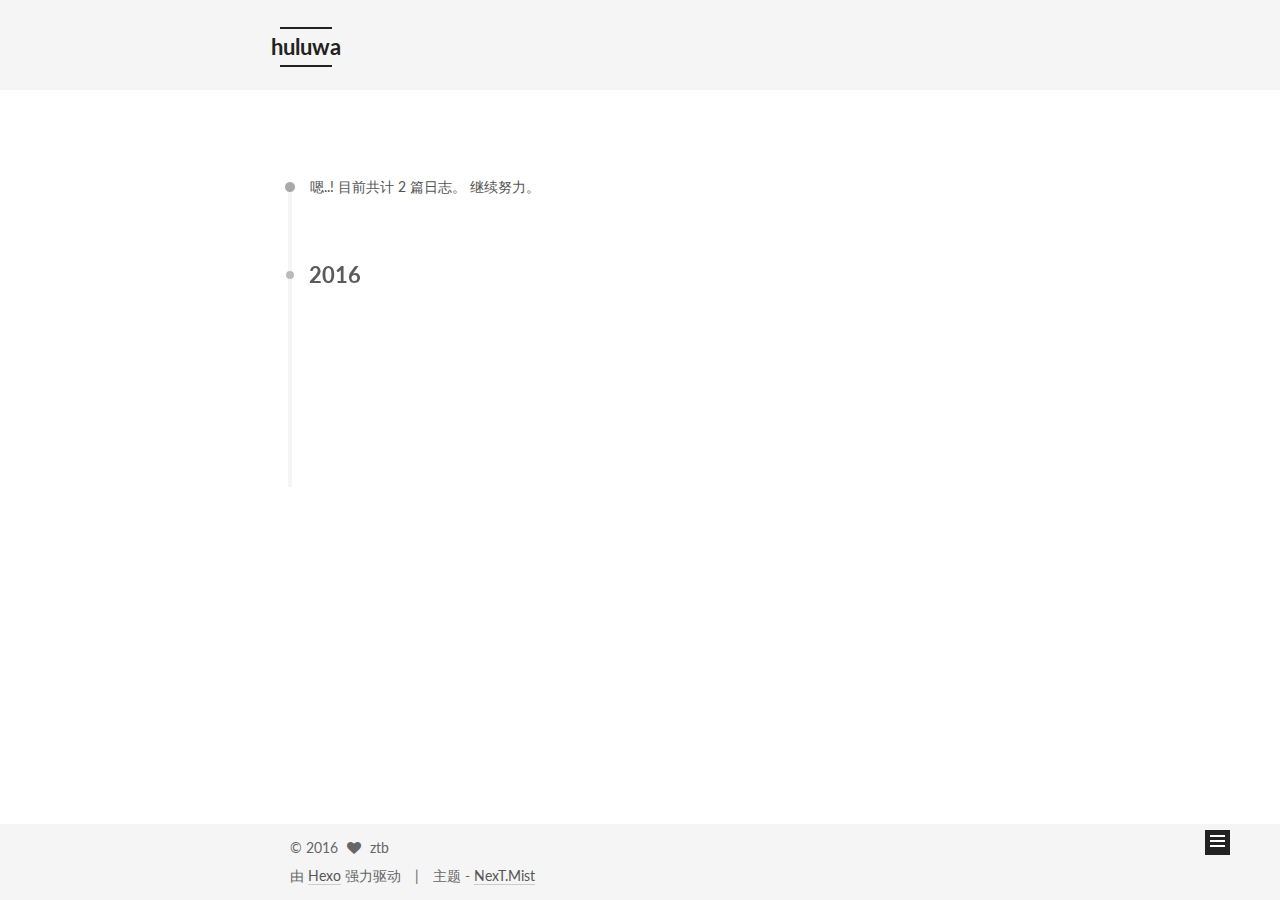
<file: archives/2016/07/index.html>
<!doctype html>



  


<html class="theme-next mist use-motion">
<head>
  <meta charset="UTF-8"/>
<meta http-equiv="X-UA-Compatible" content="IE=edge,chrome=1" />
<meta name="viewport" content="width=device-width, initial-scale=1, maximum-scale=1"/>



<meta http-equiv="Cache-Control" content="no-transform" />
<meta http-equiv="Cache-Control" content="no-siteapp" />












  
  
  <link href="/vendors/fancybox/source/jquery.fancybox.css?v=2.1.5" rel="stylesheet" type="text/css" />




  
  
  
  

  
    
    
  

  

  

  

  

  
    
    
    <link href="//fonts.googleapis.com/css?family=Lato:300,300italic,400,400italic,700,700italic&subset=latin,latin-ext" rel="stylesheet" type="text/css">
  






<link href="/vendors/font-awesome/css/font-awesome.min.css?v=4.4.0" rel="stylesheet" type="text/css" />

<link href="/css/main.css?v=5.0.1" rel="stylesheet" type="text/css" />


  <meta name="keywords" content="Hexo, NexT" />








  <link rel="shortcut icon" type="image/x-icon" href="/favicon.ico?v=5.0.1" />






<meta name="description" content="不要拿我的益达！">
<meta property="og:type" content="website">
<meta property="og:title" content="huluwa">
<meta property="og:url" content="http://yoursite.com/archives/2016/07/index.html">
<meta property="og:site_name" content="huluwa">
<meta property="og:description" content="不要拿我的益达！">
<meta name="twitter:card" content="summary">
<meta name="twitter:title" content="huluwa">
<meta name="twitter:description" content="不要拿我的益达！">



<script type="text/javascript" id="hexo.configuration">
  var NexT = window.NexT || {};
  var CONFIG = {
    scheme: 'Mist',
    sidebar: {"position":"left","display":"post"},
    fancybox: true,
    motion: true,
    duoshuo: {
      userId: 0,
      author: '博主'
    }
  };
</script>




  <link rel="canonical" href="http://yoursite.com/archives/2016/07/"/>

  <title> 归档 | huluwa </title>
</head>

<body itemscope itemtype="http://schema.org/WebPage" lang="zh-Hans">

  










  
  
    
  

  <div class="container one-collumn sidebar-position-left  page-archive  ">
    <div class="headband"></div>

    <header id="header" class="header" itemscope itemtype="http://schema.org/WPHeader">
      <div class="header-inner"><div class="site-meta ">
  

  <div class="custom-logo-site-title">
    <a href="/"  class="brand" rel="start">
      <span class="logo-line-before"><i></i></span>
      <span class="site-title">huluwa</span>
      <span class="logo-line-after"><i></i></span>
    </a>
  </div>
  <p class="site-subtitle"></p>
</div>

<div class="site-nav-toggle">
  <button>
    <span class="btn-bar"></span>
    <span class="btn-bar"></span>
    <span class="btn-bar"></span>
  </button>
</div>

<nav class="site-nav">
  

  
    <ul id="menu" class="menu">
      
        
        <li class="menu-item menu-item-home">
          <a href="/" rel="section">
            
              <i class="menu-item-icon fa fa-fw fa-home"></i> <br />
            
            首页
          </a>
        </li>
      
        
        <li class="menu-item menu-item-categories">
          <a href="/categories" rel="section">
            
              <i class="menu-item-icon fa fa-fw fa-th"></i> <br />
            
            分类
          </a>
        </li>
      
        
        <li class="menu-item menu-item-about">
          <a href="/about" rel="section">
            
              <i class="menu-item-icon fa fa-fw fa-user"></i> <br />
            
            关于
          </a>
        </li>
      
        
        <li class="menu-item menu-item-archives">
          <a href="/archives" rel="section">
            
              <i class="menu-item-icon fa fa-fw fa-archive"></i> <br />
            
            归档
          </a>
        </li>
      
        
        <li class="menu-item menu-item-tags">
          <a href="/tags" rel="section">
            
              <i class="menu-item-icon fa fa-fw fa-tags"></i> <br />
            
            标签
          </a>
        </li>
      

      
    </ul>
  

  
</nav>

 </div>
    </header>

    <main id="main" class="main">
      <div class="main-inner">
        <div class="content-wrap">
          <div id="content" class="content">
            

  <section id="posts" class="posts-collapse">
    <span class="archive-move-on"></span>

    <span class="archive-page-counter">
      
      
      
        
      
      嗯..! 目前共计 2 篇日志。 继续努力。
    </span>

    

      
      
      

      
        
        <div class="collection-title">
          <h2 class="archive-year motion-element" id="archive-year-2016">2016</h2>
        </div>
      
      

      

  <article class="post post-type-normal" itemscope itemtype="http://schema.org/Article">
    <header class="post-header">

      <h1 class="post-title">
        
            <a class="post-title-link" href="/2016/07/05/markdownnnnnnn/" itemprop="url">
              
                <span itemprop="name">markdown学习</span>
              
            </a>
        
      </h1>

      <div class="post-meta">
        <time class="post-time" itemprop="dateCreated"
              datetime="2016-07-05T16:13:37+08:00"
              content="2016-07-05" >
          07-05
        </time>
      </div>

    </header>
  </article>



    

      
      
      

      
      

      

  <article class="post post-type-normal" itemscope itemtype="http://schema.org/Article">
    <header class="post-header">

      <h1 class="post-title">
        
            <a class="post-title-link" href="/2016/07/05/hello-world/" itemprop="url">
              
                <span itemprop="name">Hello World</span>
              
            </a>
        
      </h1>

      <div class="post-meta">
        <time class="post-time" itemprop="dateCreated"
              datetime="2016-07-05T09:57:04+08:00"
              content="2016-07-05" >
          07-05
        </time>
      </div>

    </header>
  </article>



    

  </section>

  



          </div>
          


          

        </div>
        
          
  
  <div class="sidebar-toggle">
    <div class="sidebar-toggle-line-wrap">
      <span class="sidebar-toggle-line sidebar-toggle-line-first"></span>
      <span class="sidebar-toggle-line sidebar-toggle-line-middle"></span>
      <span class="sidebar-toggle-line sidebar-toggle-line-last"></span>
    </div>
  </div>

  <aside id="sidebar" class="sidebar">
    <div class="sidebar-inner">

      

      

      <section class="site-overview sidebar-panel  sidebar-panel-active ">
        <div class="site-author motion-element" itemprop="author" itemscope itemtype="http://schema.org/Person">
          <img class="site-author-image" itemprop="image"
               src="/images/avatar.jpg"
               alt="ztb" />
          <p class="site-author-name" itemprop="name">ztb</p>
          <p class="site-description motion-element" itemprop="description">不要拿我的益达！</p>
        </div>
        <nav class="site-state motion-element">
          <div class="site-state-item site-state-posts">
            <a href="/archives">
              <span class="site-state-item-count">2</span>
              <span class="site-state-item-name">日志</span>
            </a>
          </div>

          

          

        </nav>

        

        <div class="links-of-author motion-element">
          
            
              <span class="links-of-author-item">
                <a href="https://github.com/hu1uwa" target="_blank" title="GitHub">
                  
                    <i class="fa fa-fw fa-github"></i>
                  
                  GitHub
                </a>
              </span>
            
              <span class="links-of-author-item">
                <a href="http://weibo.com/2823082517/info" target="_blank" title="微博">
                  
                    <i class="fa fa-fw fa-weibo"></i>
                  
                  微博
                </a>
              </span>
            
          
        </div>

        
        

        
        

      </section>

      

    </div>
  </aside>


        
      </div>
    </main>

    <footer id="footer" class="footer">
      <div class="footer-inner">
        <div class="copyright" >
  
  &copy; 
  <span itemprop="copyrightYear">2016</span>
  <span class="with-love">
    <i class="fa fa-heart"></i>
  </span>
  <span class="author" itemprop="copyrightHolder">ztb</span>
</div>

<div class="powered-by">
  由 <a class="theme-link" href="http://hexo.io">Hexo</a> 强力驱动
</div>

<div class="theme-info">
  主题 -
  <a class="theme-link" href="https://github.com/iissnan/hexo-theme-next">
    NexT.Mist
  </a>
</div>

        

        
      </div>
    </footer>

    <div class="back-to-top">
      <i class="fa fa-arrow-up"></i>
    </div>
  </div>

  

<script type="text/javascript">
  if (Object.prototype.toString.call(window.Promise) !== '[object Function]') {
    window.Promise = null;
  }
</script>









  



  
  <script type="text/javascript" src="/vendors/jquery/index.js?v=2.1.3"></script>

  
  <script type="text/javascript" src="/vendors/fastclick/lib/fastclick.min.js?v=1.0.6"></script>

  
  <script type="text/javascript" src="/vendors/jquery_lazyload/jquery.lazyload.js?v=1.9.7"></script>

  
  <script type="text/javascript" src="/vendors/velocity/velocity.min.js?v=1.2.1"></script>

  
  <script type="text/javascript" src="/vendors/velocity/velocity.ui.min.js?v=1.2.1"></script>

  
  <script type="text/javascript" src="/vendors/fancybox/source/jquery.fancybox.pack.js?v=2.1.5"></script>


  


  <script type="text/javascript" src="/js/src/utils.js?v=5.0.1"></script>

  <script type="text/javascript" src="/js/src/motion.js?v=5.0.1"></script>



  
  

  
  
    <script type="text/javascript" id="motion.page.archive">
      $('.archive-year').velocity('transition.slideLeftIn');
    </script>
  


  


  <script type="text/javascript" src="/js/src/bootstrap.js?v=5.0.1"></script>



  



  




  
  
  

  

  

</body>
</html>
</file>
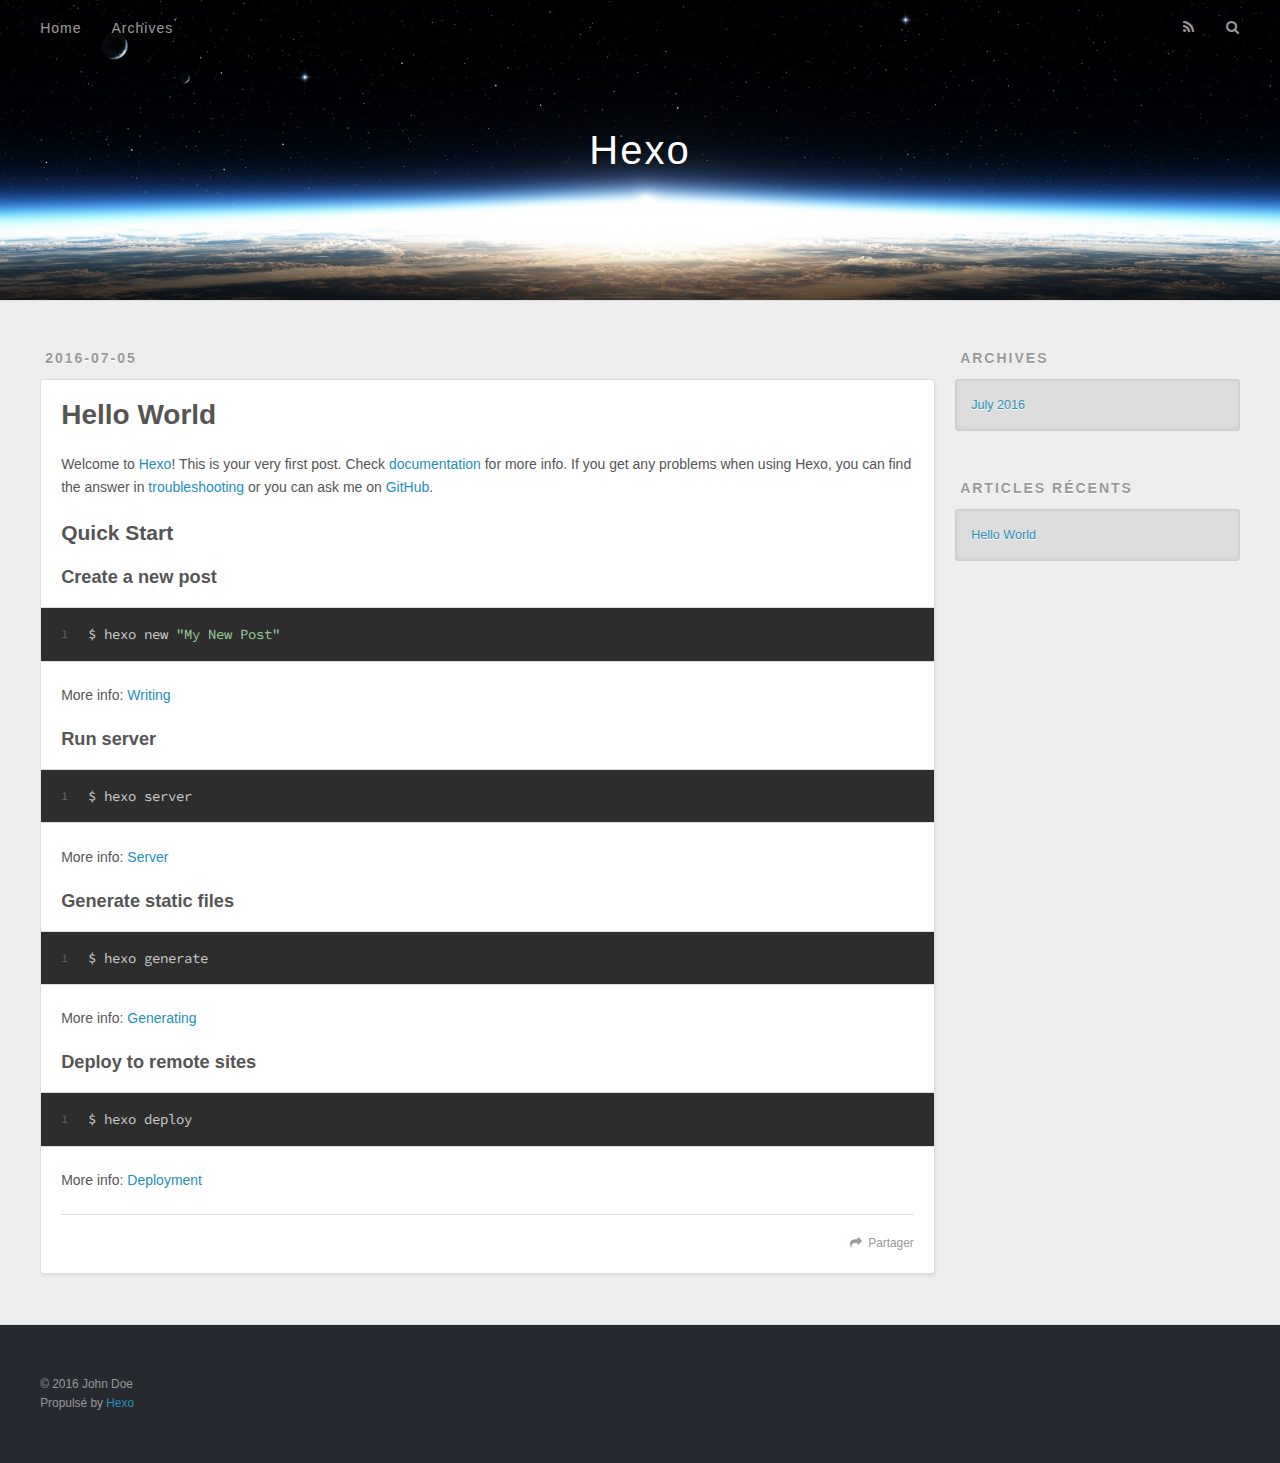
<file: 2016/07/05/hello-world/index.html>
<!DOCTYPE html>
<html>
<head>
  <meta charset="utf-8">
  
  <title>Hello World | Hexo</title>
  <meta name="viewport" content="width=device-width, initial-scale=1, maximum-scale=1">
  <meta name="description" content="Welcome to Hexo! This is your very first post. Check documentation for more info. If you get any problems when using Hexo, you can find the answer in troubleshooting or you can ask me on GitHub.
Quick">
<meta property="og:type" content="article">
<meta property="og:title" content="Hello World">
<meta property="og:url" content="http://yoursite.com/2016/07/05/hello-world/index.html">
<meta property="og:site_name" content="Hexo">
<meta property="og:description" content="Welcome to Hexo! This is your very first post. Check documentation for more info. If you get any problems when using Hexo, you can find the answer in troubleshooting or you can ask me on GitHub.
Quick">
<meta property="og:updated_time" content="2016-07-05T01:57:04.164Z">
<meta name="twitter:card" content="summary">
<meta name="twitter:title" content="Hello World">
<meta name="twitter:description" content="Welcome to Hexo! This is your very first post. Check documentation for more info. If you get any problems when using Hexo, you can find the answer in troubleshooting or you can ask me on GitHub.
Quick">
  
    <link rel="alternate" href="/atom.xml" title="Hexo" type="application/atom+xml">
  
  
    <link rel="icon" href="/favicon.png">
  
  
    <link href="//fonts.googleapis.com/css?family=Source+Code+Pro" rel="stylesheet" type="text/css">
  
  <link rel="stylesheet" href="/css/style.css">
  

</head>

<body>
  <div id="container">
    <div id="wrap">
      <header id="header">
  <div id="banner"></div>
  <div id="header-outer" class="outer">
    <div id="header-title" class="inner">
      <h1 id="logo-wrap">
        <a href="/" id="logo">Hexo</a>
      </h1>
      
    </div>
    <div id="header-inner" class="inner">
      <nav id="main-nav">
        <a id="main-nav-toggle" class="nav-icon"></a>
        
          <a class="main-nav-link" href="/">Home</a>
        
          <a class="main-nav-link" href="/archives">Archives</a>
        
      </nav>
      <nav id="sub-nav">
        
          <a id="nav-rss-link" class="nav-icon" href="/atom.xml" title="Flux RSS"></a>
        
        <a id="nav-search-btn" class="nav-icon" title="Rechercher"></a>
      </nav>
      <div id="search-form-wrap">
        <form action="//google.com/search" method="get" accept-charset="UTF-8" class="search-form"><input type="search" name="q" results="0" class="search-form-input" placeholder="Search"><button type="submit" class="search-form-submit">&#xF002;</button><input type="hidden" name="sitesearch" value="http://yoursite.com"></form>
      </div>
    </div>
  </div>
</header>
      <div class="outer">
        <section id="main"><article id="post-hello-world" class="article article-type-post" itemscope itemprop="blogPost">
  <div class="article-meta">
    <a href="/2016/07/05/hello-world/" class="article-date">
  <time datetime="2016-07-05T01:57:04.164Z" itemprop="datePublished">2016-07-05</time>
</a>
    
  </div>
  <div class="article-inner">
    
    
      <header class="article-header">
        
  
    <h1 class="article-title" itemprop="name">
      Hello World
    </h1>
  

      </header>
    
    <div class="article-entry" itemprop="articleBody">
      
        <p>Welcome to <a href="https://hexo.io/" target="_blank" rel="external">Hexo</a>! This is your very first post. Check <a href="https://hexo.io/docs/" target="_blank" rel="external">documentation</a> for more info. If you get any problems when using Hexo, you can find the answer in <a href="https://hexo.io/docs/troubleshooting.html" target="_blank" rel="external">troubleshooting</a> or you can ask me on <a href="https://github.com/hexojs/hexo/issues" target="_blank" rel="external">GitHub</a>.</p>
<h2 id="Quick-Start"><a href="#Quick-Start" class="headerlink" title="Quick Start"></a>Quick Start</h2><h3 id="Create-a-new-post"><a href="#Create-a-new-post" class="headerlink" title="Create a new post"></a>Create a new post</h3><figure class="highlight bash"><table><tr><td class="gutter"><pre><div class="line">1</div></pre></td><td class="code"><pre><div class="line">$ hexo new <span class="string">"My New Post"</span></div></pre></td></tr></table></figure>
<p>More info: <a href="https://hexo.io/docs/writing.html" target="_blank" rel="external">Writing</a></p>
<h3 id="Run-server"><a href="#Run-server" class="headerlink" title="Run server"></a>Run server</h3><figure class="highlight bash"><table><tr><td class="gutter"><pre><div class="line">1</div></pre></td><td class="code"><pre><div class="line">$ hexo server</div></pre></td></tr></table></figure>
<p>More info: <a href="https://hexo.io/docs/server.html" target="_blank" rel="external">Server</a></p>
<h3 id="Generate-static-files"><a href="#Generate-static-files" class="headerlink" title="Generate static files"></a>Generate static files</h3><figure class="highlight bash"><table><tr><td class="gutter"><pre><div class="line">1</div></pre></td><td class="code"><pre><div class="line">$ hexo generate</div></pre></td></tr></table></figure>
<p>More info: <a href="https://hexo.io/docs/generating.html" target="_blank" rel="external">Generating</a></p>
<h3 id="Deploy-to-remote-sites"><a href="#Deploy-to-remote-sites" class="headerlink" title="Deploy to remote sites"></a>Deploy to remote sites</h3><figure class="highlight bash"><table><tr><td class="gutter"><pre><div class="line">1</div></pre></td><td class="code"><pre><div class="line">$ hexo deploy</div></pre></td></tr></table></figure>
<p>More info: <a href="https://hexo.io/docs/deployment.html" target="_blank" rel="external">Deployment</a></p>

      
    </div>
    <footer class="article-footer">
      <a data-url="http://yoursite.com/2016/07/05/hello-world/" data-id="ciq8wbolp0000ks9uzpxs6d3t" class="article-share-link">Partager</a>
      
      
    </footer>
  </div>
  
    
  
</article>

</section>
        
          <aside id="sidebar">
  
    

  
    

  
    
  
    
  <div class="widget-wrap">
    <h3 class="widget-title">Archives</h3>
    <div class="widget">
      <ul class="archive-list"><li class="archive-list-item"><a class="archive-list-link" href="/archives/2016/07/">July 2016</a></li></ul>
    </div>
  </div>


  
    
  <div class="widget-wrap">
    <h3 class="widget-title">Articles récents</h3>
    <div class="widget">
      <ul>
        
          <li>
            <a href="/2016/07/05/hello-world/">Hello World</a>
          </li>
        
      </ul>
    </div>
  </div>

  
</aside>
        
      </div>
      <footer id="footer">
  
  <div class="outer">
    <div id="footer-info" class="inner">
      &copy; 2016 John Doe<br>
      Propulsé by <a href="http://hexo.io/" target="_blank">Hexo</a>
    </div>
  </div>
</footer>
    </div>
    <nav id="mobile-nav">
  
    <a href="/" class="mobile-nav-link">Home</a>
  
    <a href="/archives" class="mobile-nav-link">Archives</a>
  
</nav>
    

<script src="//ajax.googleapis.com/ajax/libs/jquery/2.0.3/jquery.min.js"></script>


  <link rel="stylesheet" href="/fancybox/jquery.fancybox.css">
  <script src="/fancybox/jquery.fancybox.pack.js"></script>


<script src="/js/script.js"></script>

  </div>
</body>
</html>
</file>
<file: css/style.css>
body {
  width: 100%;
}
body:before,
body:after {
  content: "";
  display: table;
}
body:after {
  clear: both;
}
html,
body,
div,
span,
applet,
object,
iframe,
h1,
h2,
h3,
h4,
h5,
h6,
p,
blockquote,
pre,
a,
abbr,
acronym,
address,
big,
cite,
code,
del,
dfn,
em,
img,
ins,
kbd,
q,
s,
samp,
small,
strike,
strong,
sub,
sup,
tt,
var,
dl,
dt,
dd,
ol,
ul,
li,
fieldset,
form,
label,
legend,
table,
caption,
tbody,
tfoot,
thead,
tr,
th,
td {
  margin: 0;
  padding: 0;
  border: 0;
  outline: 0;
  font-weight: inherit;
  font-style: inherit;
  font-family: inherit;
  font-size: 100%;
  vertical-align: baseline;
}
body {
  line-height: 1;
  color: #000;
  background: #fff;
}
ol,
ul {
  list-style: none;
}
table {
  border-collapse: separate;
  border-spacing: 0;
  vertical-align: middle;
}
caption,
th,
td {
  text-align: left;
  font-weight: normal;
  vertical-align: middle;
}
a img {
  border: none;
}
input,
button {
  margin: 0;
  padding: 0;
}
input::-moz-focus-inner,
button::-moz-focus-inner {
  border: 0;
  padding: 0;
}
@font-face {
  font-family: FontAwesome;
  font-style: normal;
  font-weight: normal;
  src: url("fonts/fontawesome-webfont.eot?v=#4.0.3");
  src: url("fonts/fontawesome-webfont.eot?#iefix&v=#4.0.3") format("embedded-opentype"), url("fonts/fontawesome-webfont.woff?v=#4.0.3") format("woff"), url("fonts/fontawesome-webfont.ttf?v=#4.0.3") format("truetype"), url("fonts/fontawesome-webfont.svg#fontawesomeregular?v=#4.0.3") format("svg");
}
html,
body,
#container {
  height: 100%;
}
body {
  background: #eee;
  font: 14px "Helvetica Neue", Helvetica, Arial, sans-serif;
  -webkit-text-size-adjust: 100%;
}
.outer {
  max-width: 1220px;
  margin: 0 auto;
  padding: 0 20px;
}
.outer:before,
.outer:after {
  content: "";
  display: table;
}
.outer:after {
  clear: both;
}
.inner {
  display: inline;
  float: left;
  width: 98.33333333333333%;
  margin: 0 0.833333333333333%;
}
.left,
.alignleft {
  float: left;
}
.right,
.alignright {
  float: right;
}
.clear {
  clear: both;
}
#container {
  position: relative;
}
.mobile-nav-on {
  overflow: hidden;
}
#wrap {
  height: 100%;
  width: 100%;
  position: absolute;
  top: 0;
  left: 0;
  -webkit-transition: 0.2s ease-out;
  -moz-transition: 0.2s ease-out;
  -ms-transition: 0.2s ease-out;
  transition: 0.2s ease-out;
  z-index: 1;
  background: #eee;
}
.mobile-nav-on #wrap {
  left: 280px;
}
@media screen and (min-width: 768px) {
  #main {
    display: inline;
    float: left;
    width: 73.33333333333333%;
    margin: 0 0.833333333333333%;
  }
}
.article-date,
.article-category-link,
.archive-year,
.widget-title {
  text-decoration: none;
  text-transform: uppercase;
  letter-spacing: 2px;
  color: #999;
  margin-bottom: 1em;
  margin-left: 5px;
  line-height: 1em;
  text-shadow: 0 1px #fff;
  font-weight: bold;
}
.article-inner,
.archive-article-inner {
  background: #fff;
  -webkit-box-shadow: 1px 2px 3px #ddd;
  box-shadow: 1px 2px 3px #ddd;
  border: 1px solid #ddd;
  -webkit-border-radius: 3px;
  border-radius: 3px;
}
.article-entry h1,
.widget h1 {
  font-size: 2em;
}
.article-entry h2,
.widget h2 {
  font-size: 1.5em;
}
.article-entry h3,
.widget h3 {
  font-size: 1.3em;
}
.article-entry h4,
.widget h4 {
  font-size: 1.2em;
}
.article-entry h5,
.widget h5 {
  font-size: 1em;
}
.article-entry h6,
.widget h6 {
  font-size: 1em;
  color: #999;
}
.article-entry hr,
.widget hr {
  border: 1px dashed #ddd;
}
.article-entry strong,
.widget strong {
  font-weight: bold;
}
.article-entry em,
.widget em,
.article-entry cite,
.widget cite {
  font-style: italic;
}
.article-entry sup,
.widget sup,
.article-entry sub,
.widget sub {
  font-size: 0.75em;
  line-height: 0;
  position: relative;
  vertical-align: baseline;
}
.article-entry sup,
.widget sup {
  top: -0.5em;
}
.article-entry sub,
.widget sub {
  bottom: -0.2em;
}
.article-entry small,
.widget small {
  font-size: 0.85em;
}
.article-entry acronym,
.widget acronym,
.article-entry abbr,
.widget abbr {
  border-bottom: 1px dotted;
}
.article-entry ul,
.widget ul,
.article-entry ol,
.widget ol,
.article-entry dl,
.widget dl {
  margin: 0 20px;
  line-height: 1.6em;
}
.article-entry ul ul,
.widget ul ul,
.article-entry ol ul,
.widget ol ul,
.article-entry ul ol,
.widget ul ol,
.article-entry ol ol,
.widget ol ol {
  margin-top: 0;
  margin-bottom: 0;
}
.article-entry ul,
.widget ul {
  list-style: disc;
}
.article-entry ol,
.widget ol {
  list-style: decimal;
}
.article-entry dt,
.widget dt {
  font-weight: bold;
}
#header {
  height: 300px;
  position: relative;
  border-bottom: 1px solid #ddd;
}
#header:before,
#header:after {
  content: "";
  position: absolute;
  left: 0;
  right: 0;
  height: 40px;
}
#header:before {
  top: 0;
  background: -webkit-linear-gradient(rgba(0,0,0,0.2), transparent);
  background: -moz-linear-gradient(rgba(0,0,0,0.2), transparent);
  background: -ms-linear-gradient(rgba(0,0,0,0.2), transparent);
  background: linear-gradient(rgba(0,0,0,0.2), transparent);
}
#header:after {
  bottom: 0;
  background: -webkit-linear-gradient(transparent, rgba(0,0,0,0.2));
  background: -moz-linear-gradient(transparent, rgba(0,0,0,0.2));
  background: -ms-linear-gradient(transparent, rgba(0,0,0,0.2));
  background: linear-gradient(transparent, rgba(0,0,0,0.2));
}
#header-outer {
  height: 100%;
  position: relative;
}
#header-inner {
  position: relative;
  overflow: hidden;
}
#banner {
  position: absolute;
  top: 0;
  left: 0;
  width: 100%;
  height: 100%;
  background: url("images/banner.jpg") center #000;
  -webkit-background-size: cover;
  -moz-background-size: cover;
  background-size: cover;
  z-index: -1;
}
#header-title {
  text-align: center;
  height: 40px;
  position: absolute;
  top: 50%;
  left: 0;
  margin-top: -20px;
}
#logo,
#subtitle {
  text-decoration: none;
  color: #fff;
  font-weight: 300;
  text-shadow: 0 1px 4px rgba(0,0,0,0.3);
}
#logo {
  font-size: 40px;
  line-height: 40px;
  letter-spacing: 2px;
}
#subtitle {
  font-size: 16px;
  line-height: 16px;
  letter-spacing: 1px;
}
#subtitle-wrap {
  margin-top: 16px;
}
#main-nav {
  float: left;
  margin-left: -15px;
}
.nav-icon,
.main-nav-link {
  float: left;
  color: #fff;
  opacity: 0.6;
  text-decoration: none;
  text-shadow: 0 1px rgba(0,0,0,0.2);
  -webkit-transition: opacity 0.2s;
  -moz-transition: opacity 0.2s;
  -ms-transition: opacity 0.2s;
  transition: opacity 0.2s;
  display: block;
  padding: 20px 15px;
}
.nav-icon:hover,
.main-nav-link:hover {
  opacity: 1;
}
.nav-icon {
  font-family: FontAwesome;
  text-align: center;
  font-size: 14px;
  width: 14px;
  height: 14px;
  padding: 20px 15px;
  position: relative;
  cursor: pointer;
}
.main-nav-link {
  font-weight: 300;
  letter-spacing: 1px;
}
@media screen and (max-width: 479px) {
  .main-nav-link {
    display: none;
  }
}
#main-nav-toggle {
  display: none;
}
#main-nav-toggle:before {
  content: "\f0c9";
}
@media screen and (max-width: 479px) {
  #main-nav-toggle {
    display: block;
  }
}
#sub-nav {
  float: right;
  margin-right: -15px;
}
#nav-rss-link:before {
  content: "\f09e";
}
#nav-search-btn:before {
  content: "\f002";
}
#search-form-wrap {
  position: absolute;
  top: 15px;
  width: 150px;
  height: 30px;
  right: -150px;
  opacity: 0;
  -webkit-transition: 0.2s ease-out;
  -moz-transition: 0.2s ease-out;
  -ms-transition: 0.2s ease-out;
  transition: 0.2s ease-out;
}
#search-form-wrap.on {
  opacity: 1;
  right: 0;
}
@media screen and (max-width: 479px) {
  #search-form-wrap {
    width: 100%;
    right: -100%;
  }
}
.search-form {
  position: absolute;
  top: 0;
  left: 0;
  right: 0;
  background: #fff;
  padding: 5px 15px;
  -webkit-border-radius: 15px;
  border-radius: 15px;
  -webkit-box-shadow: 0 0 10px rgba(0,0,0,0.3);
  box-shadow: 0 0 10px rgba(0,0,0,0.3);
}
.search-form-input {
  border: none;
  background: none;
  color: #555;
  width: 100%;
  font: 13px "Helvetica Neue", Helvetica, Arial, sans-serif;
  outline: none;
}
.search-form-input::-webkit-search-results-decoration,
.search-form-input::-webkit-search-cancel-button {
  -webkit-appearance: none;
}
.search-form-submit {
  position: absolute;
  top: 50%;
  right: 10px;
  margin-top: -7px;
  font: 13px FontAwesome;
  border: none;
  background: none;
  color: #bbb;
  cursor: pointer;
}
.search-form-submit:hover,
.search-form-submit:focus {
  color: #777;
}
.article {
  margin: 50px 0;
}
.article-inner {
  overflow: hidden;
}
.article-meta:before,
.article-meta:after {
  content: "";
  display: table;
}
.article-meta:after {
  clear: both;
}
.article-date {
  float: left;
}
.article-category {
  float: left;
  line-height: 1em;
  color: #ccc;
  text-shadow: 0 1px #fff;
  margin-left: 8px;
}
.article-category:before {
  content: "\2022";
}
.article-category-link {
  margin: 0 12px 1em;
}
.article-header {
  padding: 20px 20px 0;
}
.article-title {
  text-decoration: none;
  font-size: 2em;
  font-weight: bold;
  color: #555;
  line-height: 1.1em;
  -webkit-transition: color 0.2s;
  -moz-transition: color 0.2s;
  -ms-transition: color 0.2s;
  transition: color 0.2s;
}
a.article-title:hover {
  color: #258fb8;
}
.article-entry {
  color: #555;
  padding: 0 20px;
}
.article-entry:before,
.article-entry:after {
  content: "";
  display: table;
}
.article-entry:after {
  clear: both;
}
.article-entry p,
.article-entry table {
  line-height: 1.6em;
  margin: 1.6em 0;
}
.article-entry h1,
.article-entry h2,
.article-entry h3,
.article-entry h4,
.article-entry h5,
.article-entry h6 {
  font-weight: bold;
}
.article-entry h1,
.article-entry h2,
.article-entry h3,
.article-entry h4,
.article-entry h5,
.article-entry h6 {
  line-height: 1.1em;
  margin: 1.1em 0;
}
.article-entry a {
  color: #258fb8;
  text-decoration: none;
}
.article-entry a:hover {
  text-decoration: underline;
}
.article-entry ul,
.article-entry ol,
.article-entry dl {
  margin-top: 1.6em;
  margin-bottom: 1.6em;
}
.article-entry img,
.article-entry video {
  max-width: 100%;
  height: auto;
  display: block;
  margin: auto;
}
.article-entry iframe {
  border: none;
}
.article-entry table {
  width: 100%;
  border-collapse: collapse;
  border-spacing: 0;
}
.article-entry th {
  font-weight: bold;
  border-bottom: 3px solid #ddd;
  padding-bottom: 0.5em;
}
.article-entry td {
  border-bottom: 1px solid #ddd;
  padding: 10px 0;
}
.article-entry blockquote {
  font-family: Georgia, "Times New Roman", serif;
  font-size: 1.4em;
  margin: 1.6em 20px;
  text-align: center;
}
.article-entry blockquote footer {
  font-size: 14px;
  margin: 1.6em 0;
  font-family: "Helvetica Neue", Helvetica, Arial, sans-serif;
}
.article-entry blockquote footer cite:before {
  content: "—";
  padding: 0 0.5em;
}
.article-entry .pullquote {
  text-align: left;
  width: 45%;
  margin: 0;
}
.article-entry .pullquote.left {
  margin-left: 0.5em;
  margin-right: 1em;
}
.article-entry .pullquote.right {
  margin-right: 0.5em;
  margin-left: 1em;
}
.article-entry .caption {
  color: #999;
  display: block;
  font-size: 0.9em;
  margin-top: 0.5em;
  position: relative;
  text-align: center;
}
.article-entry .video-container {
  position: relative;
  padding-top: 56.25%;
  height: 0;
  overflow: hidden;
}
.article-entry .video-container iframe,
.article-entry .video-container object,
.article-entry .video-container embed {
  position: absolute;
  top: 0;
  left: 0;
  width: 100%;
  height: 100%;
  margin-top: 0;
}
.article-more-link a {
  display: inline-block;
  line-height: 1em;
  padding: 6px 15px;
  -webkit-border-radius: 15px;
  border-radius: 15px;
  background: #eee;
  color: #999;
  text-shadow: 0 1px #fff;
  text-decoration: none;
}
.article-more-link a:hover {
  background: #258fb8;
  color: #fff;
  text-decoration: none;
  text-shadow: 0 1px #1e7293;
}
.article-footer {
  font-size: 0.85em;
  line-height: 1.6em;
  border-top: 1px solid #ddd;
  padding-top: 1.6em;
  margin: 0 20px 20px;
}
.article-footer:before,
.article-footer:after {
  content: "";
  display: table;
}
.article-footer:after {
  clear: both;
}
.article-footer a {
  color: #999;
  text-decoration: none;
}
.article-footer a:hover {
  color: #555;
}
.article-tag-list-item {
  float: left;
  margin-right: 10px;
}
.article-tag-list-link:before {
  content: "#";
}
.article-comment-link {
  float: right;
}
.article-comment-link:before {
  content: "\f075";
  font-family: FontAwesome;
  padding-right: 8px;
}
.article-share-link {
  cursor: pointer;
  float: right;
  margin-left: 20px;
}
.article-share-link:before {
  content: "\f064";
  font-family: FontAwesome;
  padding-right: 6px;
}
#article-nav {
  position: relative;
}
#article-nav:before,
#article-nav:after {
  content: "";
  display: table;
}
#article-nav:after {
  clear: both;
}
@media screen and (min-width: 768px) {
  #article-nav {
    margin: 50px 0;
  }
  #article-nav:before {
    width: 8px;
    height: 8px;
    position: absolute;
    top: 50%;
    left: 50%;
    margin-top: -4px;
    margin-left: -4px;
    content: "";
    -webkit-border-radius: 50%;
    border-radius: 50%;
    background: #ddd;
    -webkit-box-shadow: 0 1px 2px #fff;
    box-shadow: 0 1px 2px #fff;
  }
}
.article-nav-link-wrap {
  text-decoration: none;
  text-shadow: 0 1px #fff;
  color: #999;
  -webkit-box-sizing: border-box;
  -moz-box-sizing: border-box;
  box-sizing: border-box;
  margin-top: 50px;
  text-align: center;
  display: block;
}
.article-nav-link-wrap:hover {
  color: #555;
}
@media screen and (min-width: 768px) {
  .article-nav-link-wrap {
    width: 50%;
    margin-top: 0;
  }
}
@media screen and (min-width: 768px) {
  #article-nav-newer {
    float: left;
    text-align: right;
    padding-right: 20px;
  }
}
@media screen and (min-width: 768px) {
  #article-nav-older {
    float: right;
    text-align: left;
    padding-left: 20px;
  }
}
.article-nav-caption {
  text-transform: uppercase;
  letter-spacing: 2px;
  color: #ddd;
  line-height: 1em;
  font-weight: bold;
}
#article-nav-newer .article-nav-caption {
  margin-right: -2px;
}
.article-nav-title {
  font-size: 0.85em;
  line-height: 1.6em;
  margin-top: 0.5em;
}
.article-share-box {
  position: absolute;
  display: none;
  background: #fff;
  -webkit-box-shadow: 1px 2px 10px rgba(0,0,0,0.2);
  box-shadow: 1px 2px 10px rgba(0,0,0,0.2);
  -webkit-border-radius: 3px;
  border-radius: 3px;
  margin-left: -145px;
  overflow: hidden;
  z-index: 1;
}
.article-share-box.on {
  display: block;
}
.article-share-input {
  width: 100%;
  background: none;
  -webkit-box-sizing: border-box;
  -moz-box-sizing: border-box;
  box-sizing: border-box;
  font: 14px "Helvetica Neue", Helvetica, Arial, sans-serif;
  padding: 0 15px;
  color: #555;
  outline: none;
  border: 1px solid #ddd;
  -webkit-border-radius: 3px 3px 0 0;
  border-radius: 3px 3px 0 0;
  height: 36px;
  line-height: 36px;
}
.article-share-links {
  background: #eee;
}
.article-share-links:before,
.article-share-links:after {
  content: "";
  display: table;
}
.article-share-links:after {
  clear: both;
}
.article-share-twitter,
.article-share-facebook,
.article-share-pinterest,
.article-share-google {
  width: 50px;
  height: 36px;
  display: block;
  float: left;
  position: relative;
  color: #999;
  text-shadow: 0 1px #fff;
}
.article-share-twitter:before,
.article-share-facebook:before,
.article-share-pinterest:before,
.article-share-google:before {
  font-size: 20px;
  font-family: FontAwesome;
  width: 20px;
  height: 20px;
  position: absolute;
  top: 50%;
  left: 50%;
  margin-top: -10px;
  margin-left: -10px;
  text-align: center;
}
.article-share-twitter:hover,
.article-share-facebook:hover,
.article-share-pinterest:hover,
.article-share-google:hover {
  color: #fff;
}
.article-share-twitter:before {
  content: "\f099";
}
.article-share-twitter:hover {
  background: #00aced;
  text-shadow: 0 1px #008abe;
}
.article-share-facebook:before {
  content: "\f09a";
}
.article-share-facebook:hover {
  background: #3b5998;
  text-shadow: 0 1px #2f477a;
}
.article-share-pinterest:before {
  content: "\f0d2";
}
.article-share-pinterest:hover {
  background: #cb2027;
  text-shadow: 0 1px #a21a1f;
}
.article-share-google:before {
  content: "\f0d5";
}
.article-share-google:hover {
  background: #dd4b39;
  text-shadow: 0 1px #be3221;
}
.article-gallery {
  background: #000;
  position: relative;
}
.article-gallery-photos {
  position: relative;
  overflow: hidden;
}
.article-gallery-img {
  display: none;
  max-width: 100%;
}
.article-gallery-img:first-child {
  display: block;
}
.article-gallery-img.loaded {
  position: absolute;
  display: block;
}
.article-gallery-img img {
  display: block;
  max-width: 100%;
  margin: 0 auto;
}
#comments {
  background: #fff;
  -webkit-box-shadow: 1px 2px 3px #ddd;
  box-shadow: 1px 2px 3px #ddd;
  padding: 20px;
  border: 1px solid #ddd;
  -webkit-border-radius: 3px;
  border-radius: 3px;
  margin: 50px 0;
}
#comments a {
  color: #258fb8;
}
.archives-wrap {
  margin: 50px 0;
}
.archives:before,
.archives:after {
  content: "";
  display: table;
}
.archives:after {
  clear: both;
}
.archive-year-wrap {
  margin-bottom: 1em;
}
.archives {
  -webkit-column-gap: 10px;
  -moz-column-gap: 10px;
  column-gap: 10px;
}
@media screen and (min-width: 480px) and (max-width: 767px) {
  .archives {
    -webkit-column-count: 2;
    -moz-column-count: 2;
    column-count: 2;
  }
}
@media screen and (min-width: 768px) {
  .archives {
    -webkit-column-count: 3;
    -moz-column-count: 3;
    column-count: 3;
  }
}
.archive-article {
  -webkit-column-break-inside: avoid;
  page-break-inside: avoid;
  overflow: hidden;
  break-inside: avoid-column;
}
.archive-article-inner {
  padding: 10px;
  margin-bottom: 15px;
}
.archive-article-title {
  text-decoration: none;
  font-weight: bold;
  color: #555;
  -webkit-transition: color 0.2s;
  -moz-transition: color 0.2s;
  -ms-transition: color 0.2s;
  transition: color 0.2s;
  line-height: 1.6em;
}
.archive-article-title:hover {
  color: #258fb8;
}
.archive-article-footer {
  margin-top: 1em;
}
.archive-article-date {
  color: #999;
  text-decoration: none;
  font-size: 0.85em;
  line-height: 1em;
  margin-bottom: 0.5em;
  display: block;
}
#page-nav {
  margin: 50px auto;
  background: #fff;
  -webkit-box-shadow: 1px 2px 3px #ddd;
  box-shadow: 1px 2px 3px #ddd;
  border: 1px solid #ddd;
  -webkit-border-radius: 3px;
  border-radius: 3px;
  text-align: center;
  color: #999;
  overflow: hidden;
}
#page-nav:before,
#page-nav:after {
  content: "";
  display: table;
}
#page-nav:after {
  clear: both;
}
#page-nav a,
#page-nav span {
  padding: 10px 20px;
  line-height: 1;
  height: 2ex;
}
#page-nav a {
  color: #999;
  text-decoration: none;
}
#page-nav a:hover {
  background: #999;
  color: #fff;
}
#page-nav .prev {
  float: left;
}
#page-nav .next {
  float: right;
}
#page-nav .page-number {
  display: inline-block;
}
@media screen and (max-width: 479px) {
  #page-nav .page-number {
    display: none;
  }
}
#page-nav .current {
  color: #555;
  font-weight: bold;
}
#page-nav .space {
  color: #ddd;
}
#footer {
  background: #262a30;
  padding: 50px 0;
  border-top: 1px solid #ddd;
  color: #999;
}
#footer a {
  color: #258fb8;
  text-decoration: none;
}
#footer a:hover {
  text-decoration: underline;
}
#footer-info {
  line-height: 1.6em;
  font-size: 0.85em;
}
.article-entry pre,
.article-entry .highlight {
  background: #2d2d2d;
  margin: 0 -20px;
  padding: 15px 20px;
  border-style: solid;
  border-color: #ddd;
  border-width: 1px 0;
  overflow: auto;
  color: #ccc;
  line-height: 22.400000000000002px;
}
.article-entry .highlight .gutter pre,
.article-entry .gist .gist-file .gist-data .line-numbers {
  color: #666;
  font-size: 0.85em;
}
.article-entry pre,
.article-entry code {
  font-family: "Source Code Pro", Consolas, Monaco, Menlo, Consolas, monospace;
}
.article-entry code {
  background: #eee;
  text-shadow: 0 1px #fff;
  padding: 0 0.3em;
}
.article-entry pre code {
  background: none;
  text-shadow: none;
  padding: 0;
}
.article-entry .highlight pre {
  border: none;
  margin: 0;
  padding: 0;
}
.article-entry .highlight table {
  margin: 0;
  width: auto;
}
.article-entry .highlight td {
  border: none;
  padding: 0;
}
.article-entry .highlight figcaption {
  font-size: 0.85em;
  color: #999;
  line-height: 1em;
  margin-bottom: 1em;
}
.article-entry .highlight figcaption:before,
.article-entry .highlight figcaption:after {
  content: "";
  display: table;
}
.article-entry .highlight figcaption:after {
  clear: both;
}
.article-entry .highlight figcaption a {
  float: right;
}
.article-entry .highlight .gutter pre {
  text-align: right;
  padding-right: 20px;
}
.article-entry .highlight .line {
  height: 22.400000000000002px;
}
.article-entry .highlight .line.marked {
  background: #515151;
}
.article-entry .gist {
  margin: 0 -20px;
  border-style: solid;
  border-color: #ddd;
  border-width: 1px 0;
  background: #2d2d2d;
  padding: 15px 20px 15px 0;
}
.article-entry .gist .gist-file {
  border: none;
  font-family: "Source Code Pro", Consolas, Monaco, Menlo, Consolas, monospace;
  margin: 0;
}
.article-entry .gist .gist-file .gist-data {
  background: none;
  border: none;
}
.article-entry .gist .gist-file .gist-data .line-numbers {
  background: none;
  border: none;
  padding: 0 20px 0 0;
}
.article-entry .gist .gist-file .gist-data .line-data {
  padding: 0 !important;
}
.article-entry .gist .gist-file .highlight {
  margin: 0;
  padding: 0;
  border: none;
}
.article-entry .gist .gist-file .gist-meta {
  background: #2d2d2d;
  color: #999;
  font: 0.85em "Helvetica Neue", Helvetica, Arial, sans-serif;
  text-shadow: 0 0;
  padding: 0;
  margin-top: 1em;
  margin-left: 20px;
}
.article-entry .gist .gist-file .gist-meta a {
  color: #258fb8;
  font-weight: normal;
}
.article-entry .gist .gist-file .gist-meta a:hover {
  text-decoration: underline;
}
pre .comment,
pre .title {
  color: #999;
}
pre .variable,
pre .attribute,
pre .tag,
pre .regexp,
pre .ruby .constant,
pre .xml .tag .title,
pre .xml .pi,
pre .xml .doctype,
pre .html .doctype,
pre .css .id,
pre .css .class,
pre .css .pseudo {
  color: #f2777a;
}
pre .number,
pre .preprocessor,
pre .built_in,
pre .literal,
pre .params,
pre .constant {
  color: #f99157;
}
pre .class,
pre .ruby .class .title,
pre .css .rules .attribute {
  color: #9c9;
}
pre .string,
pre .value,
pre .inheritance,
pre .header,
pre .ruby .symbol,
pre .xml .cdata {
  color: #9c9;
}
pre .css .hexcolor {
  color: #6cc;
}
pre .function,
pre .python .decorator,
pre .python .title,
pre .ruby .function .title,
pre .ruby .title .keyword,
pre .perl .sub,
pre .javascript .title,
pre .coffeescript .title {
  color: #69c;
}
pre .keyword,
pre .javascript .function {
  color: #c9c;
}
@media screen and (max-width: 479px) {
  #mobile-nav {
    position: absolute;
    top: 0;
    left: 0;
    width: 280px;
    height: 100%;
    background: #191919;
    border-right: 1px solid #fff;
  }
}
@media screen and (max-width: 479px) {
  .mobile-nav-link {
    display: block;
    color: #999;
    text-decoration: none;
    padding: 15px 20px;
    font-weight: bold;
  }
  .mobile-nav-link:hover {
    color: #fff;
  }
}
@media screen and (min-width: 768px) {
  #sidebar {
    display: inline;
    float: left;
    width: 23.333333333333332%;
    margin: 0 0.833333333333333%;
  }
}
.widget-wrap {
  margin: 50px 0;
}
.widget {
  color: #777;
  text-shadow: 0 1px #fff;
  background: #ddd;
  -webkit-box-shadow: 0 -1px 4px #ccc inset;
  box-shadow: 0 -1px 4px #ccc inset;
  border: 1px solid #ccc;
  padding: 15px;
  -webkit-border-radius: 3px;
  border-radius: 3px;
}
.widget a {
  color: #258fb8;
  text-decoration: none;
}
.widget a:hover {
  text-decoration: underline;
}
.widget ul ul,
.widget ol ul,
.widget dl ul,
.widget ul ol,
.widget ol ol,
.widget dl ol,
.widget ul dl,
.widget ol dl,
.widget dl dl {
  margin-left: 15px;
  list-style: disc;
}
.widget {
  line-height: 1.6em;
  word-wrap: break-word;
  font-size: 0.9em;
}
.widget ul,
.widget ol {
  list-style: none;
  margin: 0;
}
.widget ul ul,
.widget ol ul,
.widget ul ol,
.widget ol ol {
  margin: 0 20px;
}
.widget ul ul,
.widget ol ul {
  list-style: disc;
}
.widget ul ol,
.widget ol ol {
  list-style: decimal;
}
.category-list-count,
.tag-list-count,
.archive-list-count {
  padding-left: 5px;
  color: #999;
  font-size: 0.85em;
}
.category-list-count:before,
.tag-list-count:before,
.archive-list-count:before {
  content: "(";
}
.category-list-count:after,
.tag-list-count:after,
.archive-list-count:after {
  content: ")";
}
.tagcloud a {
  margin-right: 5px;
  display: inline-block;
}
</file>
<file: css/main.css>
/* normalize.css v3.0.2 | MIT License | git.io/normalize */
html {
  font-family: sans-serif; /* 1 */
  -ms-text-size-adjust: 100%; /* 2 */
  -webkit-text-size-adjust: 100%; /* 2 */
}
body {
  margin: 0;
}
article,
aside,
details,
figcaption,
figure,
footer,
header,
hgroup,
main,
menu,
nav,
section,
summary {
  display: block;
}
audio,
canvas,
progress,
video {
  display: inline-block; /* 1 */
  vertical-align: baseline; /* 2 */
}
audio:not([controls]) {
  display: none;
  height: 0;
}
[hidden],
template {
  display: none;
}
a {
  background-color: transparent;
}
a:active,
a:hover {
  outline: 0;
}
abbr[title] {
  border-bottom: 1px dotted;
}
b,
strong {
  font-weight: bold;
}
dfn {
  font-style: italic;
}
h1 {
  font-size: 2em;
  margin: 0.67em 0;
}
mark {
  background: #ff0;
  color: #000;
}
small {
  font-size: 80%;
}
sub,
sup {
  font-size: 75%;
  line-height: 0;
  position: relative;
  vertical-align: baseline;
}
sup {
  top: -0.5em;
}
sub {
  bottom: -0.25em;
}
img {
  border: 0;
}
svg:not(:root) {
  overflow: hidden;
}
figure {
  margin: 1em 40px;
}
hr {
  -moz-box-sizing: content-box;
  box-sizing: content-box;
  height: 0;
}
pre {
  overflow: auto;
}
code,
kbd,
pre,
samp {
  font-family: monospace, monospace;
  font-size: 1em;
}
button,
input,
optgroup,
select,
textarea {
  color: inherit; /* 1 */
  font: inherit; /* 2 */
  margin: 0; /* 3 */
}
button {
  overflow: visible;
}
button,
select {
  text-transform: none;
}
button,
html input[type="button"],
input[type="reset"],
input[type="submit"] {
  -webkit-appearance: button; /* 2 */
  cursor: pointer; /* 3 */
}
button[disabled],
html input[disabled] {
  cursor: default;
}
button::-moz-focus-inner,
input::-moz-focus-inner {
  border: 0;
  padding: 0;
}
input {
  line-height: normal;
}
input[type="checkbox"],
input[type="radio"] {
  box-sizing: border-box; /* 1 */
  padding: 0; /* 2 */
}
input[type="number"]::-webkit-inner-spin-button,
input[type="number"]::-webkit-outer-spin-button {
  height: auto;
}
input[type="search"] {
  -webkit-appearance: textfield; /* 1 */
  -moz-box-sizing: content-box;
  -webkit-box-sizing: content-box; /* 2 */
  box-sizing: content-box;
}
input[type="search"]::-webkit-search-cancel-button,
input[type="search"]::-webkit-search-decoration {
  -webkit-appearance: none;
}
fieldset {
  border: 1px solid #c0c0c0;
  margin: 0 2px;
  padding: 0.35em 0.625em 0.75em;
}
legend {
  border: 0; /* 1 */
  padding: 0; /* 2 */
}
textarea {
  overflow: auto;
}
optgroup {
  font-weight: bold;
}
table {
  border-collapse: collapse;
  border-spacing: 0;
}
td,
th {
  padding: 0;
}
::selection {
  background: #262a30;
  color: #fff;
}
body {
  position: relative;
  font-family: 'Lato', "PingFang SC", "Microsoft YaHei", sans-serif;
  font-size: 14px;
  line-height: 2;
  color: #555;
  background: #fff;
}
@media (max-width: 767px) {
  body {
    padding-right: 0 !important;
  }
}
@media (min-width: 768px) and (max-width: 991px) {
  body {
    padding-right: 0 !important;
  }
}
@media (min-width: 1600px) {
  body {
    font-size: 16px;
  }
}
h1,
h2,
h3,
h4,
h5,
h6 {
  margin: 0;
  padding: 0;
  font-weight: bold;
  line-height: 1.5;
  font-family: 'Lato', "PingFang SC", "Microsoft YaHei", sans-serif;
}
h2,
h3,
h4,
h5,
h6 {
  margin: 20px 0 15px;
}
h1 {
  font-size: 24px;
}
@media (max-width: 767px) {
  h1 {
    font-size: 20px;
  }
}
h2 {
  font-size: 22px;
}
@media (max-width: 767px) {
  h2 {
    font-size: 18px;
  }
}
h3 {
  font-size: 20px;
}
@media (max-width: 767px) {
  h3 {
    font-size: 16px;
  }
}
h4 {
  font-size: 18px;
}
@media (max-width: 767px) {
  h4 {
    font-size: 14px;
  }
}
h5 {
  font-size: 16px;
}
@media (max-width: 767px) {
  h5 {
    font-size: 12px;
  }
}
h6 {
  font-size: 14px;
}
@media (max-width: 767px) {
  h6 {
    font-size: 10px;
  }
}
p {
  margin: 0 0 25px 0;
}
a {
  color: #555;
  text-decoration: none;
  border-bottom: 1px solid #999;
  word-wrap: break-word;
}
a:hover {
  color: #222;
  border-bottom-color: #222;
}
ul {
  list-style: none;
}
blockquote {
  margin: 0;
  padding: 0;
}
img {
  display: block;
  margin: auto;
  max-width: 100%;
  height: auto;
}
hr {
  margin: 40px 0;
  height: 3px;
  border: none;
  background-color: #ddd;
  background-image: repeating-linear-gradient(-45deg, #fff, #fff 4px, transparent 4px, transparent 8px);
}
blockquote {
  padding: 0 15px;
  color: #666;
  border-left: 4px solid #ddd;
}
blockquote cite::before {
  content: "-";
  padding: 0 5px;
}
dt {
  font-weight: 700;
}
dd {
  margin: 0;
  padding: 0;
}
.text-left {
  text-align: left;
}
.text-center {
  text-align: center;
}
.text-right {
  text-align: right;
}
.text-justify {
  text-align: justify;
}
.text-nowrap {
  white-space: nowrap;
}
.text-lowercase {
  text-transform: lowercase;
}
.text-uppercase {
  text-transform: uppercase;
}
.text-capitalize {
  text-transform: capitalize;
}
.center-block {
  display: block;
  margin-left: auto;
  margin-right: auto;
}
.clearfix:before,
.clearfix:after {
  content: " ";
  display: table;
}
.clearfix:after {
  clear: both;
}
.pullquote {
  width: 45%;
}
.pullquote.left {
  float: left;
  margin-left: 5px;
  margin-right: 10px;
}
.pullquote.right {
  float: right;
  margin-left: 10px;
  margin-right: 5px;
}
.affix.affix.affix {
  position: fixed;
}
.translation {
  margin-top: -20px;
  font-size: 14px;
  color: #999;
}
.scrollbar-measure {
  width: 100px;
  height: 100px;
  overflow: scroll;
  position: absolute;
  top: -9999px;
}
.use-motion .motion-element {
  opacity: 0;
}
#local-search-input {
  padding: 3px;
  border: none;
  text-indent: 14px;
  border-radius: 0;
  width: 140px;
  outline: none;
  border-bottom: 1px solid #999;
  background: inherit;
  opacity: 0.5;
}
#local-search-input:focus {
  opacity: 1;
}
.search-icon {
  position: absolute;
  top: 9px;
}
table {
  margin: 20px 0;
  width: 100%;
  border-collapse: collapse;
  border-spacing: 0;
  border: 1px solid #ddd;
  font-size: 14px;
  table-layout: fixed;
  word-wrap: break-all;
}
table>tbody>tr:nth-of-type(odd) {
  background-color: #f9f9f9;
}
table>tbody>tr:hover {
  background-color: #f5f5f5;
}
caption,
th,
td {
  padding: 8px;
  text-align: left;
  vertical-align: middle;
  font-weight: normal;
}
th,
td {
  border-bottom: 3px solid #ddd;
  border-right: 1px solid #eee;
}
th {
  padding-bottom: 10px;
  font-weight: 700;
}
td {
  border-bottom-width: 1px;
}
html,
body {
  height: 100%;
}
.container {
  position: relative;
  min-height: 100%;
}
.header-inner {
  margin: 0 auto;
  padding: 100px 0 70px;
  width: 700px;
}
@media (min-width: 1600px) {
  .container .header-inner {
    width: 900px;
  }
}
.main {
  padding-bottom: 150px;
}
.main-inner {
  margin: 0 auto;
  width: 700px;
}
@media (min-width: 1600px) {
  .container .main-inner {
    width: 900px;
  }
}
.footer {
  position: absolute;
  left: 0;
  bottom: 0;
  width: 100%;
  min-height: 50px;
}
.footer-inner {
  box-sizing: border-box;
  margin: 20px auto;
  width: 700px;
}
@media (min-width: 1600px) {
  .container .footer-inner {
    width: 900px;
  }
}
pre,
.highlight {
  overflow: auto;
  margin: 20px 0;
  padding: 15px;
  font-size: 13px;
  color: #4d4d4c;
  background: #f7f7f7;
  line-height: 1.6;
}
pre,
code {
  font-family: consolas, Menlo, "PingFang SC", "Microsoft YaHei", monospace;
}
code {
  padding: 2px 4px;
  word-break: break-all;
  color: #555;
  background: #eee;
  border-radius: 4px;
  font-size: 13px;
}
pre code {
  padding: 0;
  color: #4d4d4c;
  background: none;
  text-shadow: none;
}
.highlight pre {
  border: none;
  margin: 0;
  padding: 1px;
}
.highlight table {
  margin: 0;
  width: auto;
  border: none;
}
.highlight td {
  border: none;
  padding: 0;
}
.highlight figcaption {
  font-size: 1em;
  color: #4d4d4c;
  line-height: 1em;
  margin-bottom: 1em;
}
.highlight figcaption:before,
.highlight figcaption:after {
  content: " ";
  display: table;
}
.highlight figcaption:after {
  clear: both;
}
.highlight figcaption a {
  float: right;
  color: #4d4d4c;
}
.highlight figcaption a:hover {
  border-bottom-color: #4d4d4c;
}
.highlight .gutter pre {
  color: #666;
  text-align: right;
  padding-right: 20px;
}
.highlight .line {
  height: 20px;
}
.gist table {
  width: auto;
}
.gist table td {
  border: none;
}
pre .comment {
  color: #8e908c;
}
pre .variable,
pre .attribute,
pre .tag,
pre .regexp,
pre .ruby .constant,
pre .xml .tag .title,
pre .xml .pi,
pre .xml .doctype,
pre .html .doctype,
pre .css .id,
pre .css .class,
pre .css .pseudo {
  color: #c82829;
}
pre .number,
pre .preprocessor,
pre .built_in,
pre .literal,
pre .params,
pre .constant,
pre .command {
  color: #f5871f;
}
pre .ruby .class .title,
pre .css .rules .attribute,
pre .string,
pre .value,
pre .inheritance,
pre .header,
pre .ruby .symbol,
pre .xml .cdata,
pre .special,
pre .number,
pre .formula {
  color: #718c00;
}
pre .title,
pre .css .hexcolor {
  color: #3e999f;
}
pre .function,
pre .python .decorator,
pre .python .title,
pre .ruby .function .title,
pre .ruby .title .keyword,
pre .perl .sub,
pre .javascript .title,
pre .coffeescript .title {
  color: #4271ae;
}
pre .keyword,
pre .javascript .function {
  color: #8959a8;
}
.full-image.full-image.full-image {
  border: none;
  max-width: 100%;
  width: auto;
  margin: 20px auto;
}
@media (min-width: 992px) {
  .full-image.full-image.full-image {
    max-width: none;
    width: 126%;
    margin: 0 -13%;
  }
}
.blockquote-center,
.page-home .post-type-quote blockquote,
.page-post-detail .post-type-quote blockquote {
  position: relative;
  margin: 40px 0;
  padding: 0;
  border-left: none;
  text-align: center;
}
.blockquote-center::before,
.page-home .post-type-quote blockquote::before,
.page-post-detail .post-type-quote blockquote::before,
.blockquote-center::after,
.page-home .post-type-quote blockquote::after,
.page-post-detail .post-type-quote blockquote::after {
  position: absolute;
  content: ' ';
  display: block;
  width: 100%;
  height: 24px;
  opacity: 0.2;
  background-repeat: no-repeat;
  background-position: 0 -6px;
  background-size: 22px 22px;
}
.blockquote-center::before,
.page-home .post-type-quote blockquote::before,
.page-post-detail .post-type-quote blockquote::before {
  top: -20px;
  background-image: url("../images/quote-l.svg");
  border-top: 1px solid #ccc;
}
.blockquote-center::after,
.page-home .post-type-quote blockquote::after,
.page-post-detail .post-type-quote blockquote::after {
  bottom: -20px;
  background-image: url("../images/quote-r.svg");
  border-bottom: 1px solid #ccc;
  background-position: 100% 8px;
}
.blockquote-center p,
.page-home .post-type-quote blockquote p,
.page-post-detail .post-type-quote blockquote p,
.blockquote-center div,
.page-home .post-type-quote blockquote div,
.page-post-detail .post-type-quote blockquote div {
  text-align: center;
}
.post .post-body .group-picture img {
  box-sizing: border-box;
  padding: 0 3px;
  border: none;
}
.post .group-picture-row {
  overflow: hidden;
  margin-top: 6px;
}
.post .group-picture-row:first-child {
  margin-top: 0;
}
.post .group-picture-column {
  float: left;
}
.page-post-detail .post-body .group-picture-column {
  float: none;
  margin-top: 10px;
  width: auto !important;
}
.page-post-detail .post-body .group-picture-column img {
  margin: 0 auto;
}
.page-archive .group-picture-container {
  overflow: hidden;
}
.page-archive .group-picture-row {
  float: left;
}
.page-archive .group-picture-row:first-child {
  margin-top: 6px;
}
.page-archive .group-picture-column {
  max-width: 150px;
  max-height: 150px;
}
.btn {
  display: inline-block;
  padding: 0 20px;
  font-size: 14px;
  color: #fff;
  background: #222;
  border: 2px solid #222;
  text-decoration: none;
  border-radius: 0;
  transition-property: background-color;
  transition-duration: 0.2s;
  transition-timing-function: ease-in-out;
  transition-delay: 0s;
}
.btn:hover,
.post-more-link .btn:hover {
  border-color: #222;
  color: #222;
  background: #fff;
}
.btn-bar {
  display: block;
  width: 22px;
  height: 2px;
  background: #555;
  border-radius: 1px;
}
.btn-bar+.btn-bar {
  margin-top: 4px;
}
.pagination {
  margin: 120px 0 40px;
  text-align: center;
  border-top: 1px solid #eee;
}
.page-number-basic,
.pagination .prev,
.pagination .next,
.pagination .page-number,
.pagination .space {
  display: inline-block;
  position: relative;
  top: -1px;
  margin: 0 10px;
  padding: 0 10px;
  line-height: 30px;
}
@media (max-width: 767px) {
  .page-number-basic,
  .pagination .prev,
  .pagination .next,
  .pagination .page-number,
  .pagination .space {
    margin: 0 5px;
  }
}
.pagination .prev,
.pagination .next,
.pagination .page-number {
  border-bottom: 0;
  border-top: 1px solid #eee;
  transition-property: border-color;
  transition-duration: 0.2s;
  transition-timing-function: ease-in-out;
  transition-delay: 0s;
}
.pagination .prev:hover,
.pagination .next:hover,
.pagination .page-number:hover {
  border-top-color: #222;
}
.pagination .space {
  padding: 0;
  margin: 0;
}
.pagination .prev {
  margin-left: 0;
}
.pagination .next {
  margin-right: 0;
}
.pagination .page-number.current {
  color: #fff;
  background: #ccc;
  border-top-color: #ccc;
}
@media (max-width: 767px) {
  .pagination {
    border-top: none;
  }
  .pagination .prev,
  .pagination .next,
  .pagination .page-number {
    margin-bottom: 10px;
    border-top: 0;
    border-bottom: 1px solid #eee;
  }
  .pagination .prev:hover,
  .pagination .next:hover,
  .pagination .page-number:hover {
    border-bottom-color: #222;
  }
}
.comments {
  margin: 60px 20px 0;
}
.tag-cloud {
  text-align: center;
}
.tag-cloud a {
  display: inline-block;
  margin: 10px;
}
.back-to-top {
  box-sizing: border-box;
  position: fixed;
  bottom: -100px;
  right: 50px;
  z-index: 1050;
  padding: 0 6px;
  width: 25px;
  background: #222;
  font-size: 12px;
  opacity: 1;
  color: #fff;
  cursor: pointer;
  text-align: center;
  -webkit-transform: translateZ(0);
  transition-property: bottom;
  transition-duration: 0.2s;
  transition-timing-function: ease-in-out;
  transition-delay: 0s;
}
@media (max-width: 767px) {
  .back-to-top {
    display: none;
  }
}
@media (min-width: 768px) and (max-width: 991px) {
  .back-to-top {
    display: none;
  }
}
.back-to-top.back-to-top-on {
  bottom: 19px;
}
.header {
  background: #fff;
}
.header-inner {
  position: relative;
}
.headband {
  height: 3px;
  background: #222;
}
.site-meta {
  margin: 0;
  text-align: left;
}
@media (max-width: 767px) {
  .site-meta {
    text-align: center;
  }
}
.brand {
  position: relative;
  display: inline-block;
  padding: 0 40px;
  color: #222;
  background: #222;
  border-bottom: none;
}
.brand:hover {
  color: #222;
}
.logo {
  display: inline-block;
  margin-right: 5px;
  line-height: 36px;
  vertical-align: top;
}
.site-title {
  display: inline-block;
  vertical-align: top;
  line-height: 36px;
  font-size: 20px;
  font-weight: normal;
  font-family: 'Lato', "PingFang SC", "Microsoft YaHei", sans-serif;
}
.site-subtitle {
  margin-top: 10px;
  font-size: 13px;
  color: #999;
}
.use-motion .brand {
  opacity: 0;
}
.use-motion .logo,
.use-motion .site-title,
.use-motion .site-subtitle {
  opacity: 0;
  position: relative;
  top: -10px;
}
.site-nav-toggle {
  display: none;
  position: absolute;
  top: 10px;
  left: 10px;
}
@media (max-width: 767px) {
  .site-nav-toggle {
    display: block;
  }
}
.site-nav-toggle button {
  margin-top: 2px;
  padding: 9px 10px;
  background: transparent;
  border: none;
}
@media (max-width: 767px) {
  .site-nav {
    display: none;
    margin: 0 -10px;
    padding: 0 10px;
    clear: both;
    border-top: 1px solid #ddd;
  }
}
@media (min-width: 768px) and (max-width: 991px) {
  .site-nav {
    display: block !important;
  }
}
@media (min-width: 992px) {
  .site-nav {
    display: block !important;
  }
}
.menu {
  margin-top: 20px;
  padding-left: 0;
  text-align: center;
}
.menu .menu-item {
  display: inline-block;
  margin: 0 10px;
}
@media screen and (max-width: 767px) {
  .menu .menu-item {
    margin-top: 10px;
  }
}
.menu .menu-item a {
  display: block;
  font-size: 13px;
  text-transform: capitalize;
  line-height: inherit;
  border-bottom: 1px solid transparent;
  transition-property: border-color;
  transition-duration: 0.2s;
  transition-timing-function: ease-in-out;
  transition-delay: 0s;
}
.menu .menu-item a:hover {
  border-bottom-color: #222;
}
.menu .menu-item .fa {
  margin-right: 5px;
}
.use-motion .menu-item {
  opacity: 0;
}
.post-body {
  font-family: 'Lato', "PingFang SC", "Microsoft YaHei", sans-serif;
}
@media (max-width: 767px) {
  .post-body {
    word-break: break-word;
  }
}
.post-body .fancybox img {
  display: block !important;
  margin: 0 auto;
  cursor: pointer;
  cursor: zoom-in;
  cursor: -webkit-zoom-in;
}
.post-body .image-caption,
.post-body .figure .caption {
  margin: 10px auto 15px;
  text-align: center;
  font-size: 14px;
  color: #999;
  font-weight: bold;
  line-height: 1;
}
.post-sticky-flag {
  display: inline-block;
  font-size: 16px;
  -ms-transform: rotate(30deg);
  -webkit-transform: rotate(30deg);
  -moz-transform: rotate(30deg);
  -ms-transform: rotate(30deg);
  -o-transform: rotate(30deg);
  transform: rotate(30deg);
}
.posts-expand {
  padding-top: 40px;
}
@media (max-width: 767px) {
  .posts-expand {
    margin: 0 20px;
  }
  .post-body pre,
  .post-body .highlight {
    padding: 10px;
  }
  .post-body pre .gutter pre,
  .post-body .highlight .gutter pre {
    padding-right: 10px;
  }
}
@media (min-width: 992px) {
  .posts-expand .post-body {
    text-align: justify;
  }
}
.posts-expand .post-body h2,
.posts-expand .post-body h3,
.posts-expand .post-body h4,
.posts-expand .post-body h5,
.posts-expand .post-body h6 {
  padding-top: 10px;
}
.posts-expand .post-body h2 .header-anchor,
.posts-expand .post-body h3 .header-anchor,
.posts-expand .post-body h4 .header-anchor,
.posts-expand .post-body h5 .header-anchor,
.posts-expand .post-body h6 .header-anchor {
  float: right;
  margin-left: 10px;
  color: #ccc;
  border-bottom-style: none;
  visibility: hidden;
}
.posts-expand .post-body h2 .header-anchor:hover,
.posts-expand .post-body h3 .header-anchor:hover,
.posts-expand .post-body h4 .header-anchor:hover,
.posts-expand .post-body h5 .header-anchor:hover,
.posts-expand .post-body h6 .header-anchor:hover {
  color: inherit;
}
.posts-expand .post-body h2:hover .header-anchor,
.posts-expand .post-body h3:hover .header-anchor,
.posts-expand .post-body h4:hover .header-anchor,
.posts-expand .post-body h5:hover .header-anchor,
.posts-expand .post-body h6:hover .header-anchor {
  visibility: visible;
}
.posts-expand .post-body ul li {
  list-style: circle;
}
.posts-expand .post-body img {
  box-sizing: border-box;
  margin: auto;
  padding: 3px;
  border: 1px solid #ddd;
}
.posts-expand .fancybox img {
  margin: 0 auto;
}
@media (max-width: 767px) {
  .posts-collapse {
    margin: 0 20px;
  }
  .posts-collapse .post-title,
  .posts-collapse .post-meta {
    display: block;
    width: auto;
    text-align: left;
  }
}
.posts-collapse {
  position: relative;
  z-index: 1010;
  margin-left: 0;
}
.posts-collapse::after {
  content: " ";
  position: absolute;
  top: 20px;
  left: 0;
  margin-left: -2px;
  width: 4px;
  height: 100%;
  background: #f5f5f5;
  z-index: -1;
}
@media (max-width: 767px) {
  .posts-collapse {
    margin: 0 20px;
  }
}
.posts-collapse .collection-title {
  position: relative;
  margin: 60px 0;
}
.posts-collapse .collection-title h2 {
  margin-left: 20px;
}
.posts-collapse .collection-title small {
  color: #bbb;
}
.posts-collapse .collection-title::before {
  content: " ";
  position: absolute;
  left: 0;
  top: 50%;
  margin-left: -4px;
  margin-top: -4px;
  width: 8px;
  height: 8px;
  background: #bbb;
  border-radius: 50%;
}
.posts-collapse .post {
  margin: 30px 0;
}
.posts-collapse .post-header {
  position: relative;
  transition-duration: 0.2s;
  transition-timing-function: ease-in-out;
  transition-delay: 0s;
  transition-property: border;
  border-bottom: 1px dashed #ccc;
}
.posts-collapse .post-header::before {
  content: " ";
  position: absolute;
  left: 0;
  top: 12px;
  width: 6px;
  height: 6px;
  margin-left: -4px;
  background: #bbb;
  border-radius: 50%;
  border: 1px solid #fff;
  transition-duration: 0.2s;
  transition-timing-function: ease-in-out;
  transition-delay: 0s;
  transition-property: background;
}
.posts-collapse .post-header:hover {
  border-bottom-color: #666;
}
.posts-collapse .post-header:hover::before {
  background: #222;
}
.posts-collapse .post-meta {
  position: absolute;
  font-size: 12px;
  left: 20px;
  top: 5px;
}
.posts-collapse .post-comments-count {
  display: none;
}
.posts-collapse .post-title {
  margin-left: 60px;
  font-size: 16px;
  font-weight: normal;
  line-height: inherit;
}
.posts-collapse .post-title::after {
  margin-left: 3px;
  opacity: 0.6;
}
.posts-collapse .post-title a {
  color: #666;
  border-bottom: none;
}
.page-home .post-type-quote .post-header,
.page-post-detail .post-type-quote .post-header,
.page-home .post-type-quote .post-tags,
.page-post-detail .post-type-quote .post-tags {
  display: none;
}
.posts-expand .post-title {
  font-size: 26px;
  text-align: center;
  word-break: break-word;
  font-weight: 400;
}
@media (max-width: 767px) {
  .posts-expand .post-title {
    font-size: 22px;
  }
}
.posts-expand .post-title-link {
  display: inline-block;
  position: relative;
  color: #555;
  border-bottom: none;
  line-height: 1.2;
  vertical-align: top;
}
.posts-expand .post-title-link::before {
  content: "";
  position: absolute;
  width: 100%;
  height: 2px;
  bottom: 0;
  left: 0;
  background-color: #000;
  visibility: hidden;
  -webkit-transform: scaleX(0);
  -moz-transform: scaleX(0);
  -ms-transform: scaleX(0);
  -o-transform: scaleX(0);
  transform: scaleX(0);
  transition-duration: 0.2s;
  transition-timing-function: ease-in-out;
  transition-delay: 0s;
}
.posts-expand .post-title-link:hover::before {
  visibility: visible;
  -webkit-transform: scaleX(1);
  -moz-transform: scaleX(1);
  -ms-transform: scaleX(1);
  -o-transform: scaleX(1);
  transform: scaleX(1);
}
.posts-expand .post-title-link .fa {
  font-size: 16px;
}
.posts-expand .post-meta {
  margin: 3px 0 60px 0;
  color: #999;
  font-family: 'Lato', "PingFang SC", "Microsoft YaHei", sans-serif;
  font-size: 12px;
  text-align: center;
}
.posts-expand .post-meta .post-category-list {
  display: inline-block;
  margin: 0;
  padding: 3px;
}
.posts-expand .post-meta .post-category-list-link {
  color: #999;
}
.post-meta-item-icon {
  display: none;
  margin-right: 3px;
}
@media (min-width: 768px) and (max-width: 991px) {
  .post-meta-item-icon {
    display: inline-block;
  }
}
@media (max-width: 767px) {
  .post-meta-item-icon {
    display: inline-block;
  }
}
@media (min-width: 768px) and (max-width: 991px) {
  .post-meta-item-text {
    display: none;
  }
}
@media (max-width: 767px) {
  .post-meta-item-text {
    display: none;
  }
}
@media (max-width: 767px) {
  .posts-expand .post-comments-count {
    display: none;
  }
}
.post-more-link {
  margin-top: 50px;
}
.post-more-link .btn {
  color: #555;
  font-size: 14px;
  background: transparent;
  border-radius: 0;
  line-height: 2;
}
.posts-expand .post-tags {
  margin-top: 40px;
  text-align: center;
}
.posts-expand .post-tags a {
  display: inline-block;
  margin-right: 10px;
  font-size: 13px;
}
.post-nav {
  overflow: hidden;
  margin-top: 60px;
  padding: 10px;
  white-space: nowrap;
  border-top: 1px solid #eee;
}
.post-nav-item {
  display: inline-block;
  width: 50%;
  white-space: normal;
}
.post-nav-item a {
  position: relative;
  display: inline-block;
  line-height: 25px;
  font-size: 14px;
  color: #555;
  border-bottom: none;
}
.post-nav-item a:hover {
  color: #222;
  border-bottom: none;
}
.post-nav-item a:active {
  top: 2px;
}
.post-nav-item a i {
  font-size: 12px;
}
.post-nav-prev {
  text-align: right;
}
.posts-expand .post-eof {
  display: block;
  margin: 80px auto 60px;
  width: 8%;
  height: 1px;
  background: #ccc;
  text-align: center;
}
.post:last-child .post-eof.post-eof.post-eof {
  display: none;
}
.post-gallery {
  display: table;
  table-layout: fixed;
  width: 100%;
  border-collapse: separate;
}
.post-gallery-row {
  display: table-row;
}
.post-gallery .post-gallery-img {
  display: table-cell;
  text-align: center;
  vertical-align: middle;
  border: none;
}
.post-gallery .post-gallery-img img {
  max-width: 100%;
  max-height: 100%;
  border: none;
}
.fancybox-close,
.fancybox-close:hover {
  border: none;
}
.sidebar {
  position: fixed;
  right: 0;
  top: 0;
  bottom: 0;
  width: 0;
  z-index: 1040;
  box-shadow: inset 0 2px 6px #000;
  background: #222;
  -webkit-transform: translateZ(0);
}
.sidebar a {
  color: #999;
  border-bottom-color: #555;
}
.sidebar a:hover {
  color: #eee;
}
@media (min-width: 768px) and (max-width: 991px) {
  .sidebar {
    display: none !important;
  }
}
@media (max-width: 767px) {
  .sidebar {
    display: none !important;
  }
}
.sidebar-inner {
  position: relative;
  padding: 20px 10px;
  color: #999;
  text-align: center;
}
.sidebar-toggle {
  position: fixed;
  right: 50px;
  bottom: 45px;
  width: 15px;
  height: 15px;
  padding: 5px;
  background: #222;
  line-height: 0;
  z-index: 1050;
  cursor: pointer;
  -webkit-transform: translateZ(0);
}
@media (min-width: 768px) and (max-width: 991px) {
  .sidebar-toggle {
    display: none;
  }
}
@media (max-width: 767px) {
  .sidebar-toggle {
    display: none;
  }
}
.sidebar-toggle-line {
  position: relative;
  display: inline-block;
  vertical-align: top;
  height: 2px;
  width: 100%;
  background: #fff;
  margin-top: 3px;
}
.sidebar-toggle-line:first-child {
  margin-top: 0;
}
.site-author-image {
  display: block;
  margin: 0 auto;
  padding: 2px;
  max-width: 96px;
  height: auto;
  border: 2px solid #333;
}
.site-author-name {
  margin: 5px 0 0;
  text-align: center;
  color: #f5f5f5;
  font-weight: normal;
}
.site-description {
  margin-top: 5px;
  text-align: center;
  font-size: 14px;
  color: #999;
}
.site-state {
  overflow: hidden;
  line-height: 1.4;
  white-space: nowrap;
  text-align: center;
}
.site-state-item {
  display: inline-block;
  padding: 0 15px;
  border-left: 1px solid #333;
}
.site-state-item:first-child {
  border-left: none;
}
.site-state-item a {
  border-bottom: none;
}
.site-state-item-count {
  display: block;
  text-align: center;
  color: inherit;
  font-weight: 600;
  font-size: 18px;
}
.site-state-item-name {
  font-size: 13px;
  color: inherit;
}
.feed-link {
  margin-top: 20px;
}
.feed-link a {
  display: inline-block;
  padding: 0 15px;
  color: #fc6423;
  border: 1px solid #fc6423;
  border-radius: 4px;
}
.feed-link a i {
  color: #fc6423;
  font-size: 14px;
}
.feed-link a:hover {
  color: #fff;
  background: #fc6423;
}
.feed-link a:hover i {
  color: #fff;
}
.links-of-author {
  margin-top: 20px;
}
.links-of-author a {
  display: inline-block;
  vertical-align: middle;
  margin-right: 10px;
  margin-bottom: 10px;
  border-bottom-color: #555;
  font-size: 13px;
}
.links-of-author a:before {
  display: inline-block;
  vertical-align: middle;
  margin-right: 3px;
  content: " ";
  width: 4px;
  height: 4px;
  border-radius: 50%;
  background: #ff6e82;
}
.links-of-blogroll {
  font-size: 13px;
}
.links-of-blogroll-title {
  margin-top: 20px;
  font-size: 14px;
  font-weight: 600;
}
.links-of-blogroll-list {
  margin: 0;
  padding: 0;
}
.links-of-blogroll-item {
  padding: 2px 10px;
}
.sidebar-nav {
  margin: 0 0 20px;
  padding-left: 0;
}
.sidebar-nav li {
  display: inline-block;
  cursor: pointer;
  border-bottom: 1px solid transparent;
  font-size: 14px;
  color: #555;
}
.sidebar-nav li:hover {
  color: #f5f5f5;
}
.page-post-detail .sidebar-nav-toc {
  padding: 0 5px;
}
.page-post-detail .sidebar-nav-overview {
  margin-left: 10px;
}
.sidebar-nav .sidebar-nav-active {
  color: #87daff;
  border-bottom-color: #87daff;
}
.sidebar-nav .sidebar-nav-active:hover {
  color: #87daff;
}
.sidebar-panel {
  display: none;
}
.sidebar-panel-active {
  display: block;
}
.post-toc-empty {
  font-size: 14px;
  color: #666;
}
.post-toc-wrap {
  overflow: hidden;
}
.post-toc {
  overflow: auto;
}
.post-toc ol {
  margin: 0;
  padding: 0 2px 5px 10px;
  text-align: left;
  list-style: none;
  font-size: 14px;
}
.post-toc ol > ol {
  padding-left: 0;
}
.post-toc ol a {
  transition-duration: 0.2s;
  transition-timing-function: ease-in-out;
  transition-delay: 0s;
  transition-property: all;
  color: #999;
  border-bottom-color: #555;
}
.post-toc ol a:hover {
  color: #ccc;
  border-bottom-color: #ccc;
}
.post-toc .nav-item {
  overflow: hidden;
  text-overflow: ellipsis;
  white-space: nowrap;
  line-height: 1.8;
}
.post-toc .nav .nav-child {
  display: none;
}
.post-toc .nav .active > .nav-child {
  display: block;
}
.post-toc .nav .active-current > .nav-child {
  display: block;
}
.post-toc .nav .active-current > .nav-child > .nav-item {
  display: block;
}
.post-toc .nav .active > a {
  color: #87daff;
  border-bottom-color: #87daff;
}
.post-toc .nav .active-current > a {
  color: #87daff;
}
.post-toc .nav .active-current > a:hover {
  color: #87daff;
}
.footer {
  font-size: 14px;
  color: #999;
}
.footer img {
  border: none;
}
.footer-inner {
  text-align: center;
}
.with-love {
  display: inline-block;
  margin: 0 5px;
}
.powered-by,
.theme-info {
  display: inline-block;
}
.powered-by {
  margin-right: 10px;
}
.powered-by::after {
  content: "|";
  padding-left: 10px;
}
.cc-license {
  margin-top: 10px;
  text-align: center;
}
.cc-license .cc-opacity {
  opacity: 0.7;
  border-bottom: none;
}
.cc-license .cc-opacity:hover {
  opacity: 0.9;
}
.cc-license img {
  display: inline-block;
}
.theme-next #ds-thread #ds-reset {
  color: #555;
}
.theme-next #ds-thread #ds-reset .ds-replybox {
  margin-bottom: 30px;
}
.theme-next #ds-thread #ds-reset .ds-replybox .ds-avatar,
.theme-next #ds-reset .ds-avatar img {
  box-shadow: none;
}
.theme-next #ds-thread #ds-reset .ds-textarea-wrapper {
  border-color: #c7d4e1;
  background: none;
  border-top-right-radius: 3px;
  border-top-left-radius: 3px;
}
.theme-next #ds-thread #ds-reset .ds-textarea-wrapper textarea {
  height: 60px;
}
.theme-next #ds-reset .ds-rounded-top {
  border-radius: 0;
}
.theme-next #ds-thread #ds-reset .ds-post-toolbar {
  box-sizing: border-box;
  border: 1px solid #c7d4e1;
  background: #f6f8fa;
}
.theme-next #ds-thread #ds-reset .ds-post-options {
  height: 40px;
  border: none;
  background: none;
}
.theme-next #ds-thread #ds-reset .ds-toolbar-buttons {
  top: 11px;
}
.theme-next #ds-thread #ds-reset .ds-sync {
  top: 5px;
}
.theme-next #ds-thread #ds-reset .ds-post-button {
  top: 4px;
  right: 5px;
  width: 90px;
  height: 30px;
  border: 1px solid #c5ced7;
  border-radius: 3px;
  background-image: linear-gradient(#fbfbfc, #f5f7f9);
  color: #60676d;
}
.theme-next #ds-thread #ds-reset .ds-post-button:hover {
  background-position: 0 -30px;
  color: #60676d;
}
.theme-next #ds-thread #ds-reset .ds-comments-info {
  padding: 10px 0;
}
.theme-next #ds-thread #ds-reset .ds-sort {
  display: none;
}
.theme-next #ds-thread #ds-reset li.ds-tab a.ds-current {
  border: none;
  background: #f6f8fa;
  color: #60676d;
}
.theme-next #ds-thread #ds-reset li.ds-tab a.ds-current:hover {
  background-color: #e9f0f7;
  color: #60676d;
}
.theme-next #ds-thread #ds-reset li.ds-tab a {
  border-radius: 2px;
  padding: 5px;
}
.theme-next #ds-thread #ds-reset .ds-login-buttons p {
  color: #999;
  line-height: 36px;
}
.theme-next #ds-thread #ds-reset .ds-login-buttons .ds-service-list li {
  height: 28px;
}
.theme-next #ds-thread #ds-reset .ds-service-list a {
  background: none;
  padding: 5px;
  border: 1px solid;
  border-radius: 3px;
  text-align: center;
}
.theme-next #ds-thread #ds-reset .ds-service-list a:hover {
  color: #fff;
  background: #666;
}
.theme-next #ds-thread #ds-reset .ds-service-list .ds-weibo {
  color: #fc9b00;
  border-color: #fc9b00;
}
.theme-next #ds-thread #ds-reset .ds-service-list .ds-weibo:hover {
  background: #fc9b00;
}
.theme-next #ds-thread #ds-reset .ds-service-list .ds-qq {
  color: #60a3ec;
  border-color: #60a3ec;
}
.theme-next #ds-thread #ds-reset .ds-service-list .ds-qq:hover {
  background: #60a3ec;
}
.theme-next #ds-thread #ds-reset .ds-service-list .ds-renren {
  color: #2e7ac4;
  border-color: #2e7ac4;
}
.theme-next #ds-thread #ds-reset .ds-service-list .ds-renren:hover {
  background: #2e7ac4;
}
.theme-next #ds-thread #ds-reset .ds-service-list .ds-douban {
  color: #37994c;
  border-color: #37994c;
}
.theme-next #ds-thread #ds-reset .ds-service-list .ds-douban:hover {
  background: #37994c;
}
.theme-next #ds-thread #ds-reset .ds-service-list .ds-kaixin {
  color: #fef20d;
  border-color: #fef20d;
}
.theme-next #ds-thread #ds-reset .ds-service-list .ds-kaixin:hover {
  background: #fef20d;
}
.theme-next #ds-thread #ds-reset .ds-service-list .ds-netease {
  color: #f00;
  border-color: #f00;
}
.theme-next #ds-thread #ds-reset .ds-service-list .ds-netease:hover {
  background: #f00;
}
.theme-next #ds-thread #ds-reset .ds-service-list .ds-sohu {
  color: #ffcb05;
  border-color: #ffcb05;
}
.theme-next #ds-thread #ds-reset .ds-service-list .ds-sohu:hover {
  background: #ffcb05;
}
.theme-next #ds-thread #ds-reset .ds-service-list .ds-baidu {
  color: #2831e0;
  border-color: #2831e0;
}
.theme-next #ds-thread #ds-reset .ds-service-list .ds-baidu:hover {
  background: #2831e0;
}
.theme-next #ds-thread #ds-reset .ds-service-list .ds-google {
  color: #166bec;
  border-color: #166bec;
}
.theme-next #ds-thread #ds-reset .ds-service-list .ds-google:hover {
  background: #166bec;
}
.theme-next #ds-thread #ds-reset .ds-service-list .ds-weixin {
  color: #00ce0d;
  border-color: #00ce0d;
}
.theme-next #ds-thread #ds-reset .ds-service-list .ds-weixin:hover {
  background: #00ce0d;
}
.theme-next #ds-thread #ds-reset .ds-service-list .ds-more-services {
  border: none;
}
.theme-next #ds-thread #ds-reset .ds-service-list .ds-more-services:hover {
  background: none;
}
.theme-next #ds-reset .duoshuo-ua-admin {
  display: inline-block;
  color: #f00;
}
.theme-next #ds-reset .duoshuo-ua-platform,
.theme-next #ds-reset .duoshuo-ua-browser {
  color: #ccc;
}
.theme-next #ds-reset .duoshuo-ua-platform .fa,
.theme-next #ds-reset .duoshuo-ua-browser .fa {
  display: inline-block;
  margin-right: 3px;
}
.theme-next #ds-reset .duoshuo-ua-separator {
  display: inline-block;
  margin-left: 5px;
}
.theme-next .this_ua {
  background-color: #ccc !important;
  border-radius: 4px;
  padding: 0 5px !important;
  margin: 1px 1px !important;
  border: 1px solid #bbb !important;
  color: #fff;
  display: inline-block !important;
}
.theme-next .this_ua.admin {
  background-color: #d9534f !important;
  border-color: #d9534f !important;
}
.theme-next .this_ua.platform.iOS,
.theme-next .this_ua.platform.Mac,
.theme-next .this_ua.platform.Windows {
  background-color: #39b3d7 !important;
  border-color: #46b8da !important;
}
.theme-next .this_ua.platform.Linux {
  background-color: #3a3a3a !important;
  border-color: #1f1f1f !important;
}
.theme-next .this_ua.platform.Android {
  background-color: #00c47d !important;
  border-color: #01b171 !important;
}
.theme-next .this_ua.browser.Mobile,
.theme-next .this_ua.browser.Chrome {
  background-color: #5cb85c !important;
  border-color: #4cae4c !important;
}
.theme-next .this_ua.browser.Firefox {
  background-color: #f0ad4e !important;
  border-color: #eea236 !important;
}
.theme-next .this_ua.browser.Maxthon,
.theme-next .this_ua.browser.IE {
  background-color: #428bca !important;
  border-color: #357ebd !important;
}
.theme-next .this_ua.browser.baidu,
.theme-next .this_ua.browser.UCBrowser,
.theme-next .this_ua.browser.Opera {
  background-color: #d9534f !important;
  border-color: #d43f3a !important;
}
.theme-next .this_ua.browser.Android,
.theme-next .this_ua.browser.QQBrowser {
  background-color: #78ace9 !important;
  border-color: #4cae4c !important;
}
.post-spread {
  margin-top: 20px;
  text-align: center;
}
.jiathis_style {
  display: inline-block;
}
.jiathis_style a {
  border: none;
}
.post-spread {
  margin-top: 20px;
  text-align: center;
}
.bdshare-slide-button-box a {
  border: none;
}
.bdsharebuttonbox {
  display: inline-block;
}
.bdsharebuttonbox a {
  border: none;
}
ul.search-result-list {
  padding-left: 0px;
  margin: 0px 5px 0px 8px;
}
p.search-result {
  border-bottom: 1px dashed #ccc;
  padding: 5px 0;
}
a.search-result-title {
  font-weight: bold;
}
a.search-result {
  border-bottom: transparent;
  display: block;
  white-space: nowrap;
  overflow: hidden;
  text-overflow: ellipsis;
}
.search-keyword {
  border-bottom: 1px dashed #4088b8;
  font-weight: bold;
}
#local-search-result {
  height: 90%;
  overflow: auto;
}
.popup {
  display: none;
  position: fixed;
  top: 10%;
  left: 50%;
  width: 700px;
  height: 80%;
  margin-left: -350px;
  padding: 3px 0 0 10px;
  background: #fff;
  color: #333;
  z-index: 9999;
  border-radius: 5px;
}
@media (max-width: 767px) {
  .popup {
    padding: 3px;
    top: 0;
    left: 0;
    margin: 0;
    width: 100%;
    height: 100%;
    border-radius: 0px;
  }
}
.popoverlay {
  position: fixed;
  width: 100%;
  height: 100%;
  top: 0px;
  left: 0px;
  z-index: 2080;
  background-color: rgba(0,0,0,0.3);
}
#local-search-input {
  margin-bottom: 10px;
  width: 50%;
}
.popup-btn-close {
  position: absolute;
  top: 6px;
  right: 14px;
  color: #4ebd79;
  font-size: 14px;
  font-weight: bold;
  text-transform: uppercase;
  cursor: pointer;
}
#no-result {
  position: absolute;
  left: 44%;
  top: 42%;
  color: #ccc;
}
.site-uv,
.site-pv,
.page-pv {
  display: inline-block;
}
.site-uv .busuanzi-value,
.site-pv .busuanzi-value,
.page-pv .busuanzi-value {
  margin: 0 5px;
}
.site-uv {
  margin-right: 10px;
}
.site-uv::after {
  content: "|";
  padding-left: 10px;
}
.use-motion .post {
  opacity: 0;
}
.page-archive .archive-page-counter {
  position: relative;
  top: 3px;
  left: 20px;
}
@media (max-width: 767px) {
  .page-archive .archive-page-counter {
    top: 5px;
  }
}
.page-archive .posts-collapse .archive-move-on {
  position: absolute;
  top: 11px;
  left: 0;
  margin-left: -6px;
  width: 10px;
  height: 10px;
  opacity: 0.5;
  background: #555;
  border: 1px solid #fff;
  border-radius: 50%;
}
.category-all-page .category-all-title {
  text-align: center;
}
.category-all-page .category-all {
  margin-top: 20px;
}
.category-all-page .category-list {
  margin: 0;
  padding: 0;
  list-style: none;
}
.category-all-page .category-list-item {
  margin: 5px 10px;
}
.category-all-page .category-list-count {
  color: #bbb;
}
.category-all-page .category-list-count:before {
  display: inline;
  content: " (";
}
.category-all-page .category-list-count:after {
  display: inline;
  content: ") ";
}
.category-all-page .category-list-child {
  padding-left: 10px;
}
.page-post-detail .sidebar-toggle-line {
  background: #87daff;
}
.page-post-detail .comments {
  overflow: hidden;
}
h1,
h2,
h3,
h4,
h5,
h6 {
  margin: 20px 0 10px;
}
p {
  margin: 0 0 25px 0;
}
a {
  border-bottom-color: #ccc;
}
hr {
  margin: 20px 0;
  height: 2px;
}
.main-inner {
  margin-top: 80px;
}
.header {
  background: #f5f5f5;
}
.header-inner {
  padding: 25px 0 20px;
}
.header-inner:before,
.header-inner:after {
  content: " ";
  display: table;
}
.header-inner:after {
  clear: both;
}
@media (max-width: 767px) {
  .header-inner {
    width: auto;
    margin-bottom: 50px;
    padding: 10px;
  }
}
.site-meta {
  float: left;
  margin-left: -20px;
  line-height: normal;
}
@media (max-width: 767px) {
  .site-meta {
    margin-left: 10px;
  }
}
.site-meta .brand {
  padding: 2px 1px;
  background: none;
}
@media (max-width: 767px) {
  .site-meta .brand {
    display: block;
  }
}
.site-meta .logo {
  display: none;
}
.site-meta .site-title {
  font-size: 22px;
  font-weight: bolder;
}
@media (max-width: 767px) {
  .site-meta .site-title {
    line-height: 34px;
  }
}
.logo-line-before,
.logo-line-after {
  display: block;
  overflow: hidden;
  margin: 0 auto;
  width: 75%;
}
@media (max-width: 767px) {
  .logo-line-before,
  .logo-line-after {
    display: none;
  }
}
.logo-line-before i,
.logo-line-after i {
  position: relative;
  display: block;
  height: 2px;
  background: #222;
}
@media (max-width: 767px) {
  .logo-line-before i,
  .logo-line-after i {
    height: 3px;
  }
}
.use-motion .logo-line-before i {
  left: -100%;
}
.use-motion .logo-line-after i {
  right: -100%;
}
.site-subtitle {
  display: none;
}
.site-nav-toggle {
  position: static;
  float: right;
}
.menu {
  float: right;
  margin: 8px 0 0 0;
}
@media (max-width: 767px) {
  .menu {
    margin: 20px 0 0 0;
    padding: 0;
  }
}
.menu br {
  display: none;
}
.menu .menu-item {
  margin: 0;
}
@media (max-width: 767px) {
  .menu .menu-item {
    display: block;
  }
}
.menu .menu-item a {
  padding: 0 10px;
  background: none;
  border: none;
  border-radius: 2px;
  transition-property: background;
}
@media (max-width: 767px) {
  .menu .menu-item a {
    text-align: left;
  }
}
.menu .menu-item a:hover {
  background: #e1e1e1;
}
.menu a::before {
  display: none;
}
@media (max-width: 767px) {
  .menu a::before {
    display: block;
  }
}
@media (max-width: 767px) {
  .menu {
    float: none;
  }
}
.site-search form {
  display: none;
}
.posts-expand {
  padding-top: 0;
}
.posts-expand .post-title,
.posts-expand .post-meta {
  text-align: left;
}
@media (max-width: 767px) {
  .posts-expand .post-title,
  .posts-expand .post-meta {
    text-align: center;
  }
}
.posts-expand .post-eof {
  display: none;
}
.posts-expand .post {
  margin-top: 120px;
}
.posts-expand .post:first-child {
  margin-top: 0;
}
.posts-expand .post-meta {
  margin-top: 5px;
  margin-bottom: 20px;
}
.posts-expand .post-title {
  position: relative;
  font-size: 26px;
  font-weight: 400;
}
@media (max-width: 767px) {
  .posts-expand .post-title {
    font-size: 20px;
  }
}
@media (min-width: 1600px) {
  .posts-expand .post-title {
    font-size: 26px;
  }
}
.posts-expand .post-title:hover:before {
  background: #222;
}
.posts-expand .post-body img {
  margin: 0;
}
.posts-expand .post-tags {
  text-align: left;
}
.posts-expand .post-tags a {
  padding: 1px 5px;
  background: #f5f5f5;
  border-bottom: none;
}
.posts-expand .post-tags a:hover {
  background: #ccc;
}
.posts-expand .post-nav {
  margin-top: 40px;
}
.post-more-link {
  margin-top: 20px;
  text-align: left;
}
.post-more-link a {
  padding: 0;
  font-size: 14px;
  color: #666;
  background: none;
  border: none;
  border-bottom: 2px solid #666;
  transition-property: border;
}
@media (max-width: 767px) {
  .post-more-link a {
    font-size: 12px;
  }
}
@media (min-width: 1600px) {
  .post-more-link a {
    font-size: 16px;
  }
}
.post-more-link a:hover {
  border-bottom-color: #222;
}
.links-of-blogroll-inline .links-of-blogroll-item {
  display: inline-block;
}
.btn {
  padding: 0 10px;
  border-width: 2px;
  border-radius: 0;
}
.headband {
  display: none;
}
.site-search {
  position: relative;
  float: right;
  margin-top: 5px;
  padding-top: 3px;
}
@media (max-width: 767px) {
  .site-search {
    float: none;
    padding: 0 10px;
  }
}
@media (max-width: 767px) {
  .container .main-inner {
    width: auto;
  }
}
.page-post-detail .post-title,
.page-post-detail .post-meta {
  text-align: center;
}
.page-post-detail .post-title:before {
  display: none;
}
.page-post-detail .post-meta {
  margin-bottom: 60px;
}
.pagination {
  margin: 120px 0 0;
  text-align: left;
}
@media (max-width: 767px) {
  .pagination {
    margin: 80px 10px 0;
    text-align: center;
  }
}
.footer {
  margin-top: 80px;
  padding: 10px 0;
  background: #f5f5f5;
  color: #666;
}
.footer-inner {
  margin: 0 auto;
  text-align: left;
}
@media (max-width: 767px) {
  .footer-inner {
    width: auto;
    text-align: center;
  }
}
</file>
